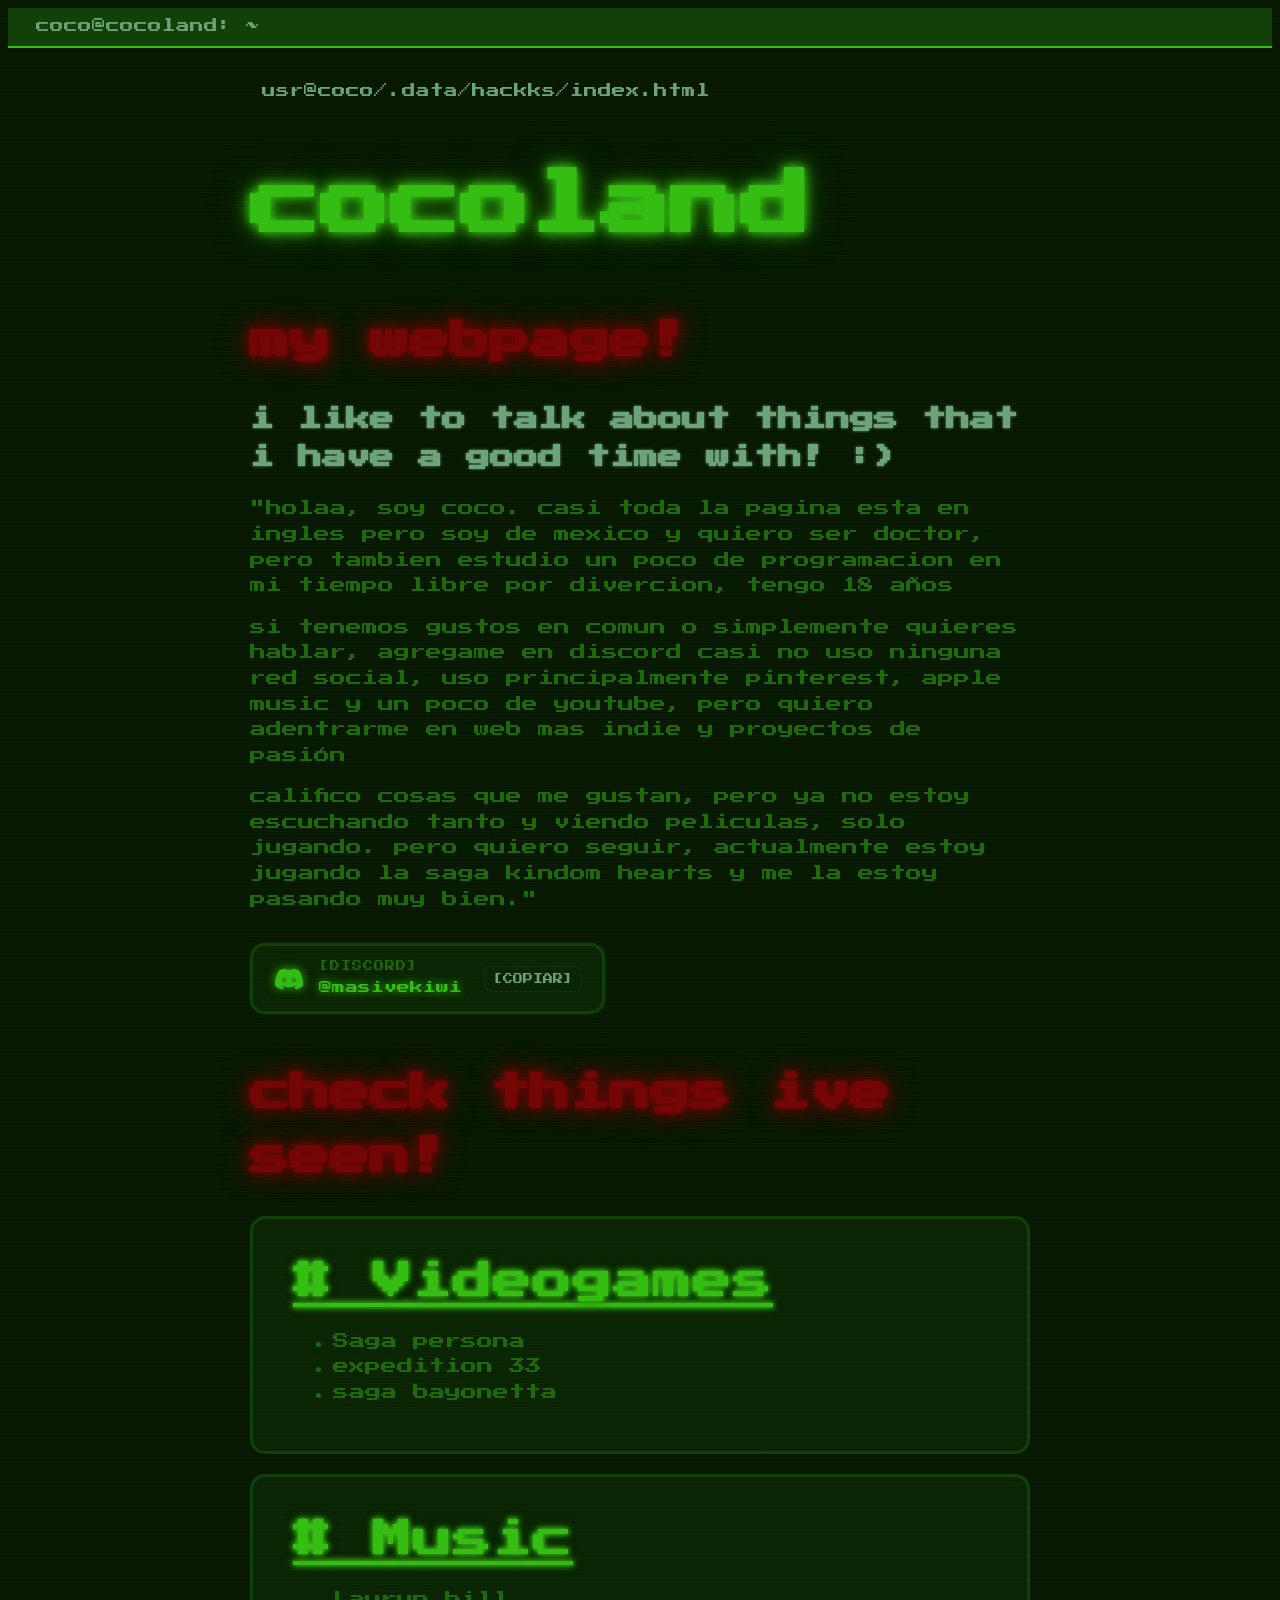
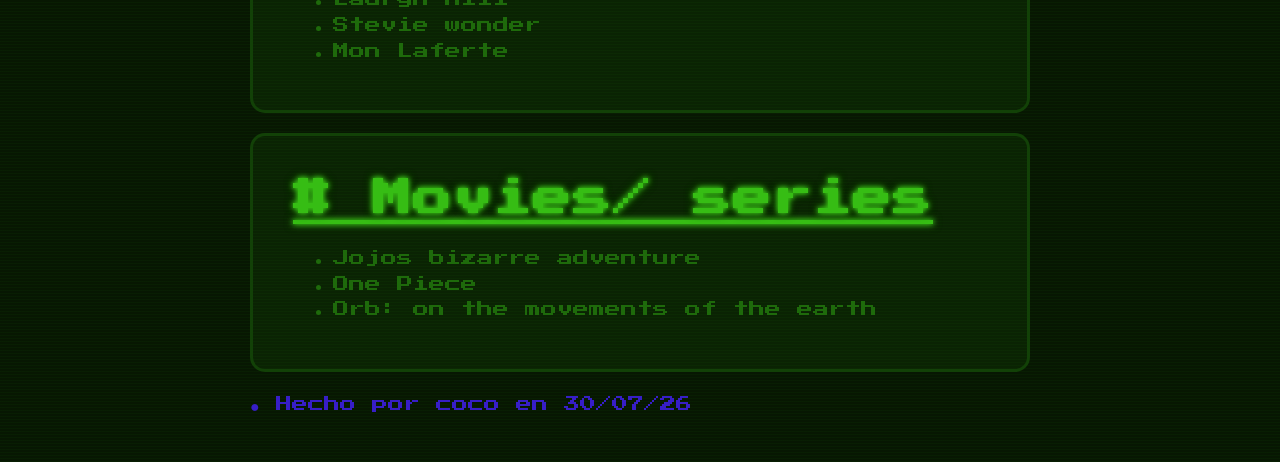
<file: index.html>
<!DOCTYPE html>
<html>
<head>
<link rel="preconnect" href="https://fonts.googleapis.com">
<link rel="preconnect" href="https://fonts.gstatic.com" crossorigin>
<link href="https://fonts.googleapis.com/css2?family=Pixelify+Sans:wght@400..700&family=Press+Start+2P&family=VT323&display=swap" rel="stylesheet">
    <title>Mi pagina</title>
    <link rel="stylesheet" href="style.css">
</head>
  <meta charset="UTF-8">
<body>
    <div class="terminal-bar">

    <span class="terminal-title">coco@cocoland: ~</span>
    </div>
    <main>
        <header>
            <p class = "terminal-title">usr@coco/.data/hackks/index.html</p>
            <h1 class="titulo-sitio"> cocoland </h1>
        </header>

        <h1> my webpage!</h1>
        <h2 class="blur_h2">i like to talk about things that i have a good time with! :)</h2>

        <p class="verde-suave"> "holaa, soy coco. casi toda la pagina esta en ingles pero soy de mexico y quiero ser doctor, pero tambien estudio un poco de programacion en mi tiempo libre por divercion, tengo 18 años</p>
        <p class="verde-suave"> si tenemos gustos en comun o simplemente quieres hablar, agregame en discord casi no uso ninguna red social, uso principalmente pinterest, apple music y un poco de youtube, pero quiero adentrarme en web mas indie y proyectos de pasión </p>

        <p class="verde-suave"> califico cosas que me gustan, pero ya no estoy escuchando tanto y viendo peliculas, solo jugando. pero quiero seguir, actualmente estoy jugando la saga kindom hearts y me la estoy pasando muy bien."</p>
        
        <div class="discord-card" id="discordCard" onclick="copiarDiscord()" role="button" tabindex="0" title="Click para copiar tag de Discord">
            <div class="discord-icon-wrapper">
                <svg class="discord-svg" viewBox="0 0 127.14 96.36">
                    <path fill="currentColor" d="M107.7,8.07A105.15,105.15,0,0,0,81.47,0a72.06,72.06,0,0,0-3.36,6.83A97.68,97.68,0,0,0,49,6.83,72.37,72.37,0,0,0,45.64,0,105.89,105.89,0,0,0,19.39,8.09C2.79,32.65-1.71,56.6.54,80.21h0A105.73,105.73,0,0,0,32.71,96.36,77.7,77.7,0,0,0,39.6,85.25a68.42,68.42,0,0,1-10.85-5.18c.91-.66,1.8-1.34,2.66-2a74.72,74.72,0,0,0,64.32,0c.87.68,1.75,1.36,2.66,2a68.68,68.68,0,0,1-10.87,5.19,77,77,0,0,0,6.89,11.1A105.25,105.25,0,0,0,126.6,80.22h0C129.24,52.84,121.64,29.11,107.7,8.07ZM42.45,65.69C36.18,65.69,31,60,31,53s5-12.74,11.43-12.74C48.86,40.26,54,46,53.89,53,53.89,60,48.84,65.69,42.45,65.69Zm42.24,0C78.41,65.69,73.25,60,73.25,53s5-12.74,11.44-12.74C91.14,40.26,96.28,46,96.18,53,96.18,60,91.14,65.69,84.69,65.69Z"/>
                </svg>
            </div>
            <div class="discord-text-container">
                <span class="discord-label">[DISCORD]</span>
                <span class="discord-user" id="discordUser">@masivekiwi</span>
            </div>
            <span class="discord-status" id="discordStatus">[COPIAR]</span>
        </div>

        <h1> check things ive seen! </h1>

        <div class = "card"> 
            <a href="videojuegos.html" class="titulo-seccion"> # Videogames</a>
            <!-- <h2 class="titulo-seccion">         # Videojuegos </h2> -->
            <ul> 
                <li> Saga persona </li>
                <li> expedition 33 </li>
                <li> saga bayonetta</li>
            </ul>
        </div>

        <div class = "card"> 
            <a href="musica.html" class="titulo-seccion"> # Music </a>
            <ul> 
                <li> Lauryn hill </li>
                <li> Stevie wonder  </li>
                <li> Mon Laferte </li>
            </ul>
        </div>

        
        <div class = "card"> 
            <a href="pelis.html" class="titulo-seccion"> # Movies/ series </a>

            <ul> 
                <li> Jojos bizarre adventure </li>
                <li> One Piece </li>
                <li> Orb: on the movements of the earth </li>
            </ul>
        </div>

        <footer>
            <p class = "blur_morado"> ● Hecho por coco en 30/07/26 </p>
        </footer>
    </main>
    <script src="empezando.js"> </script>
</body>
</html>
</file>
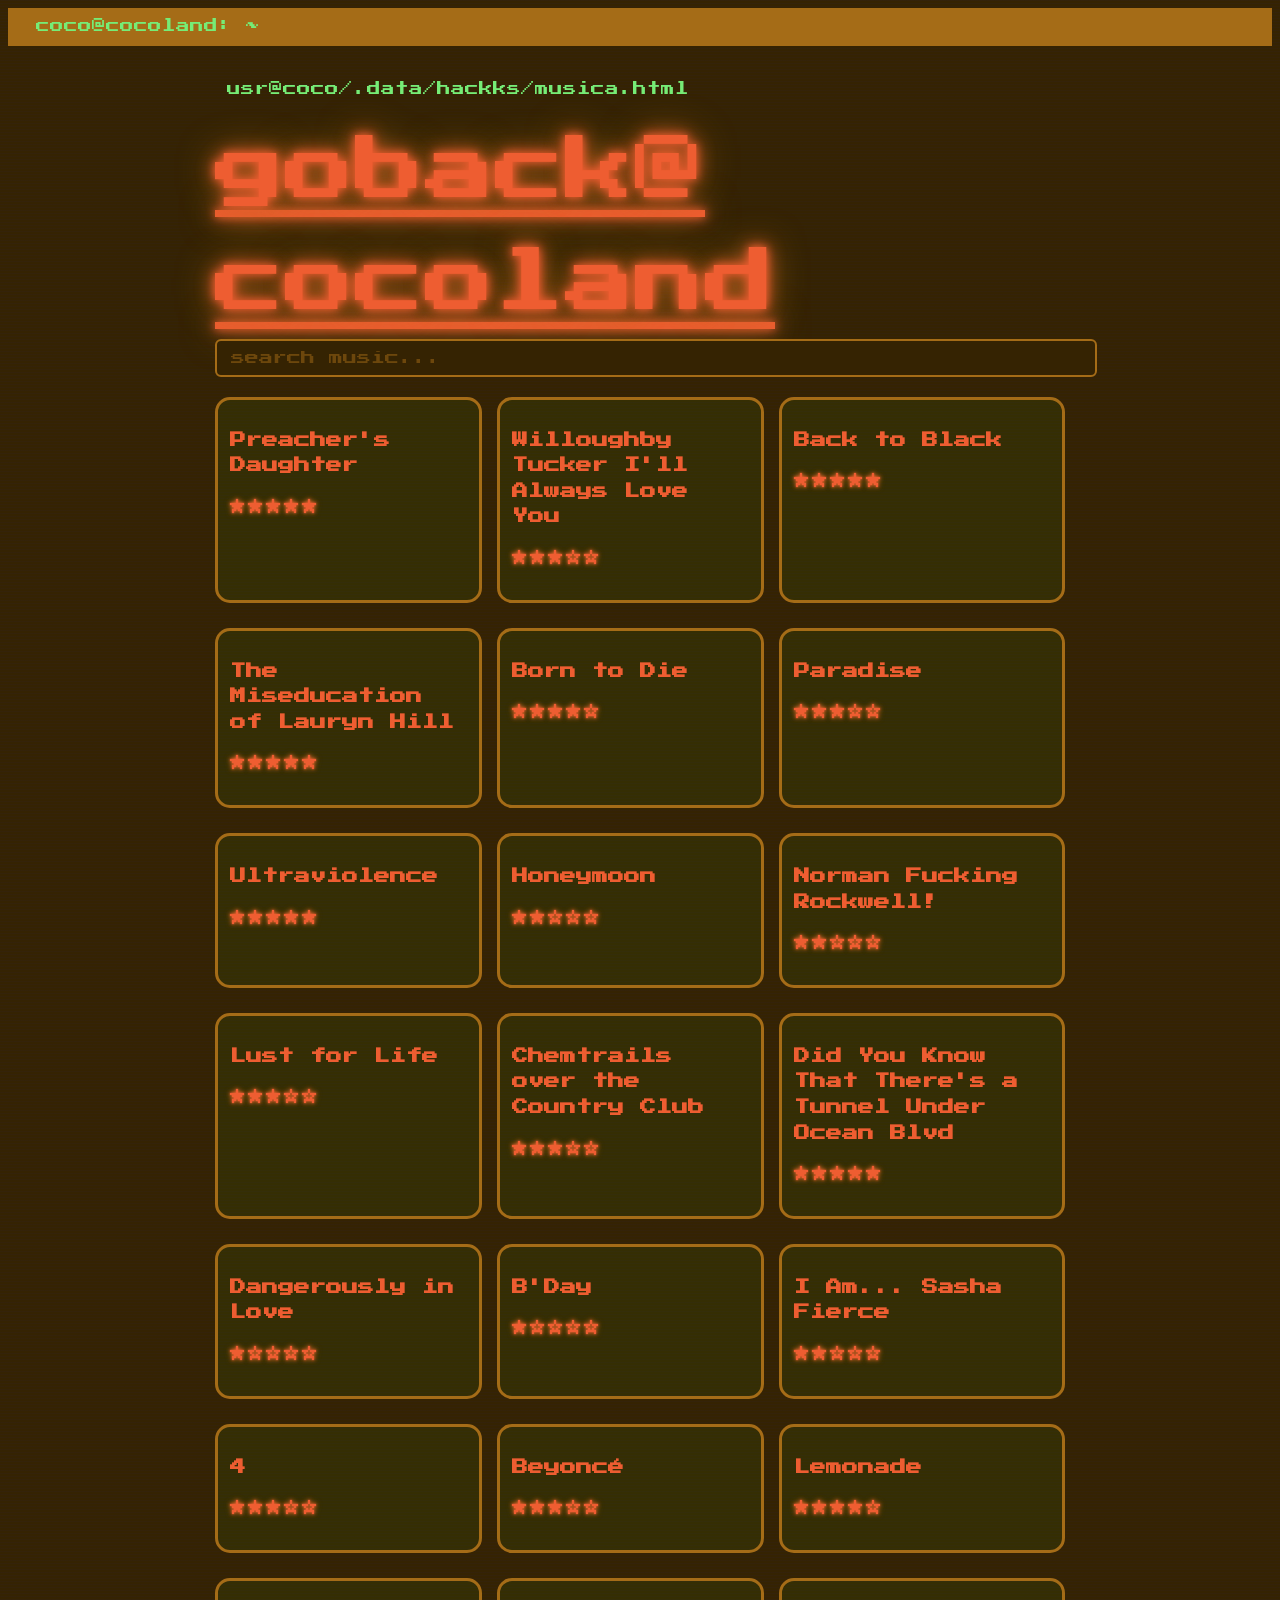
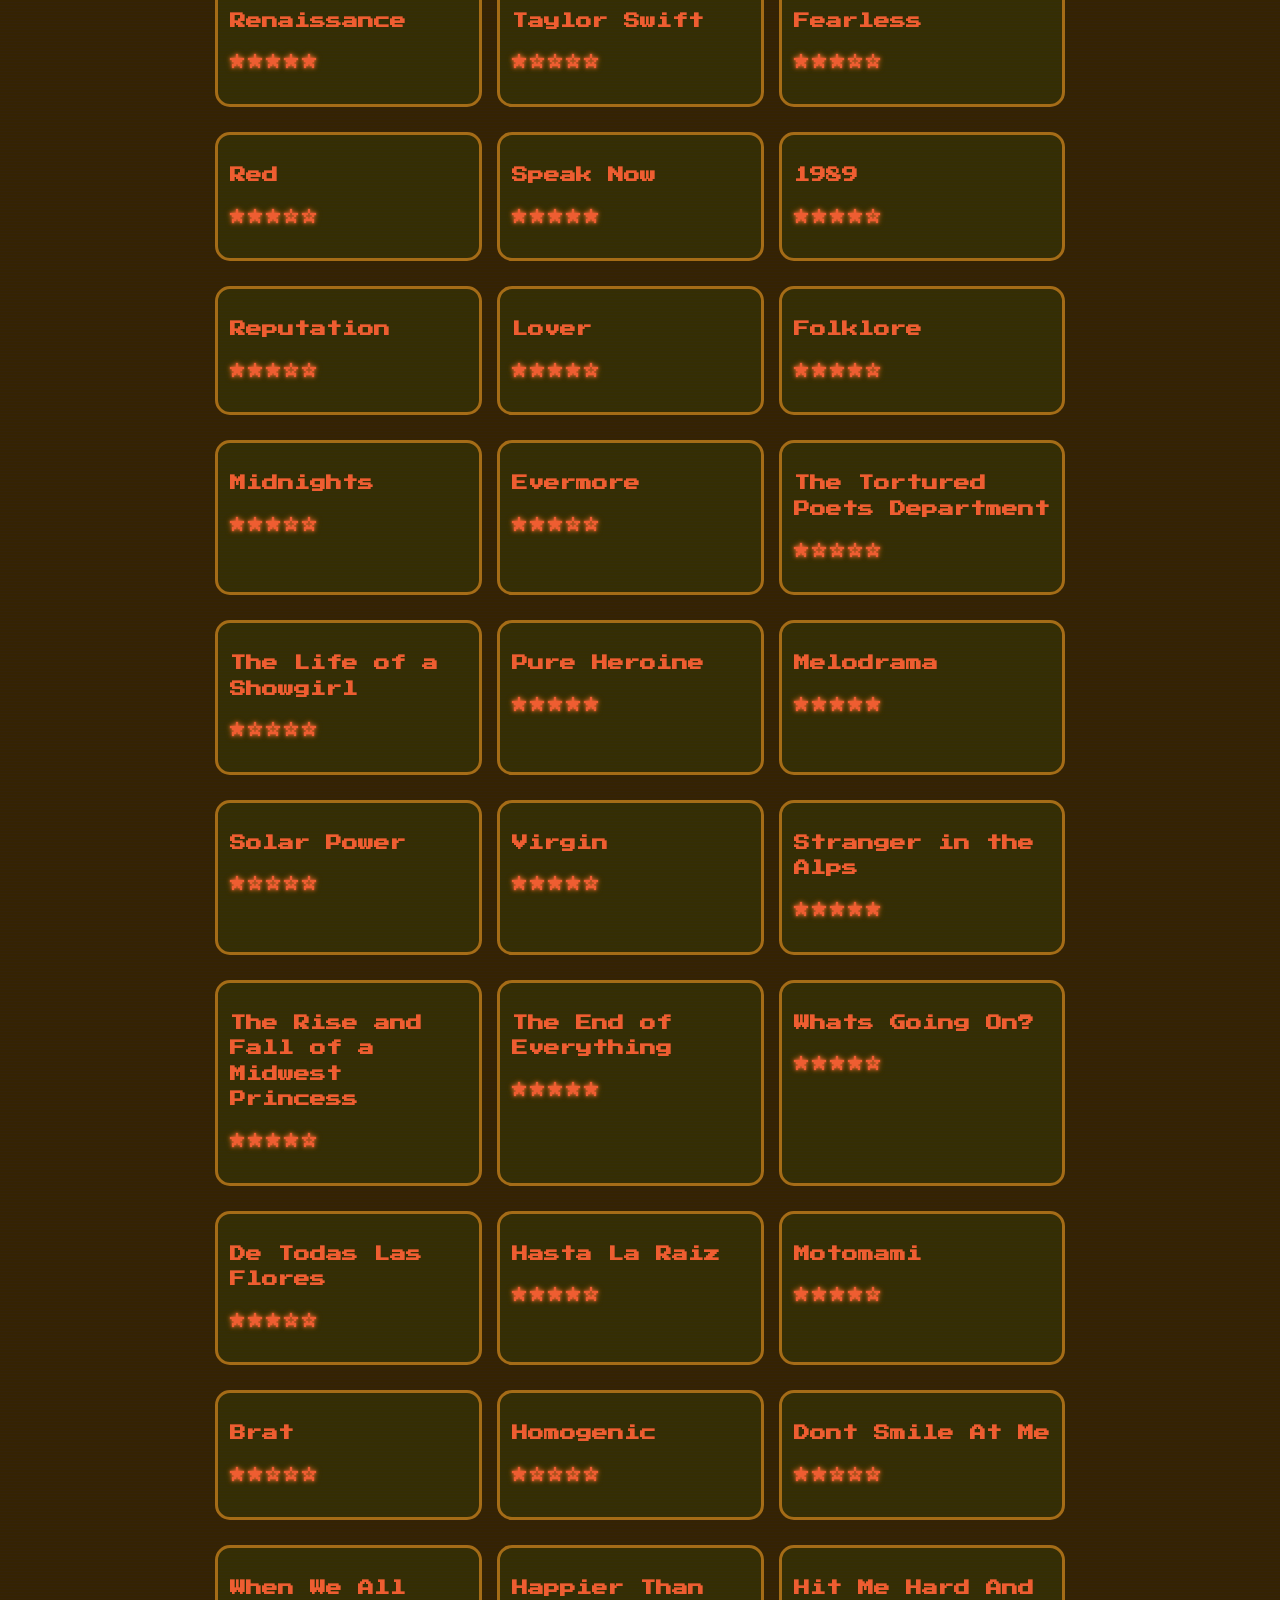
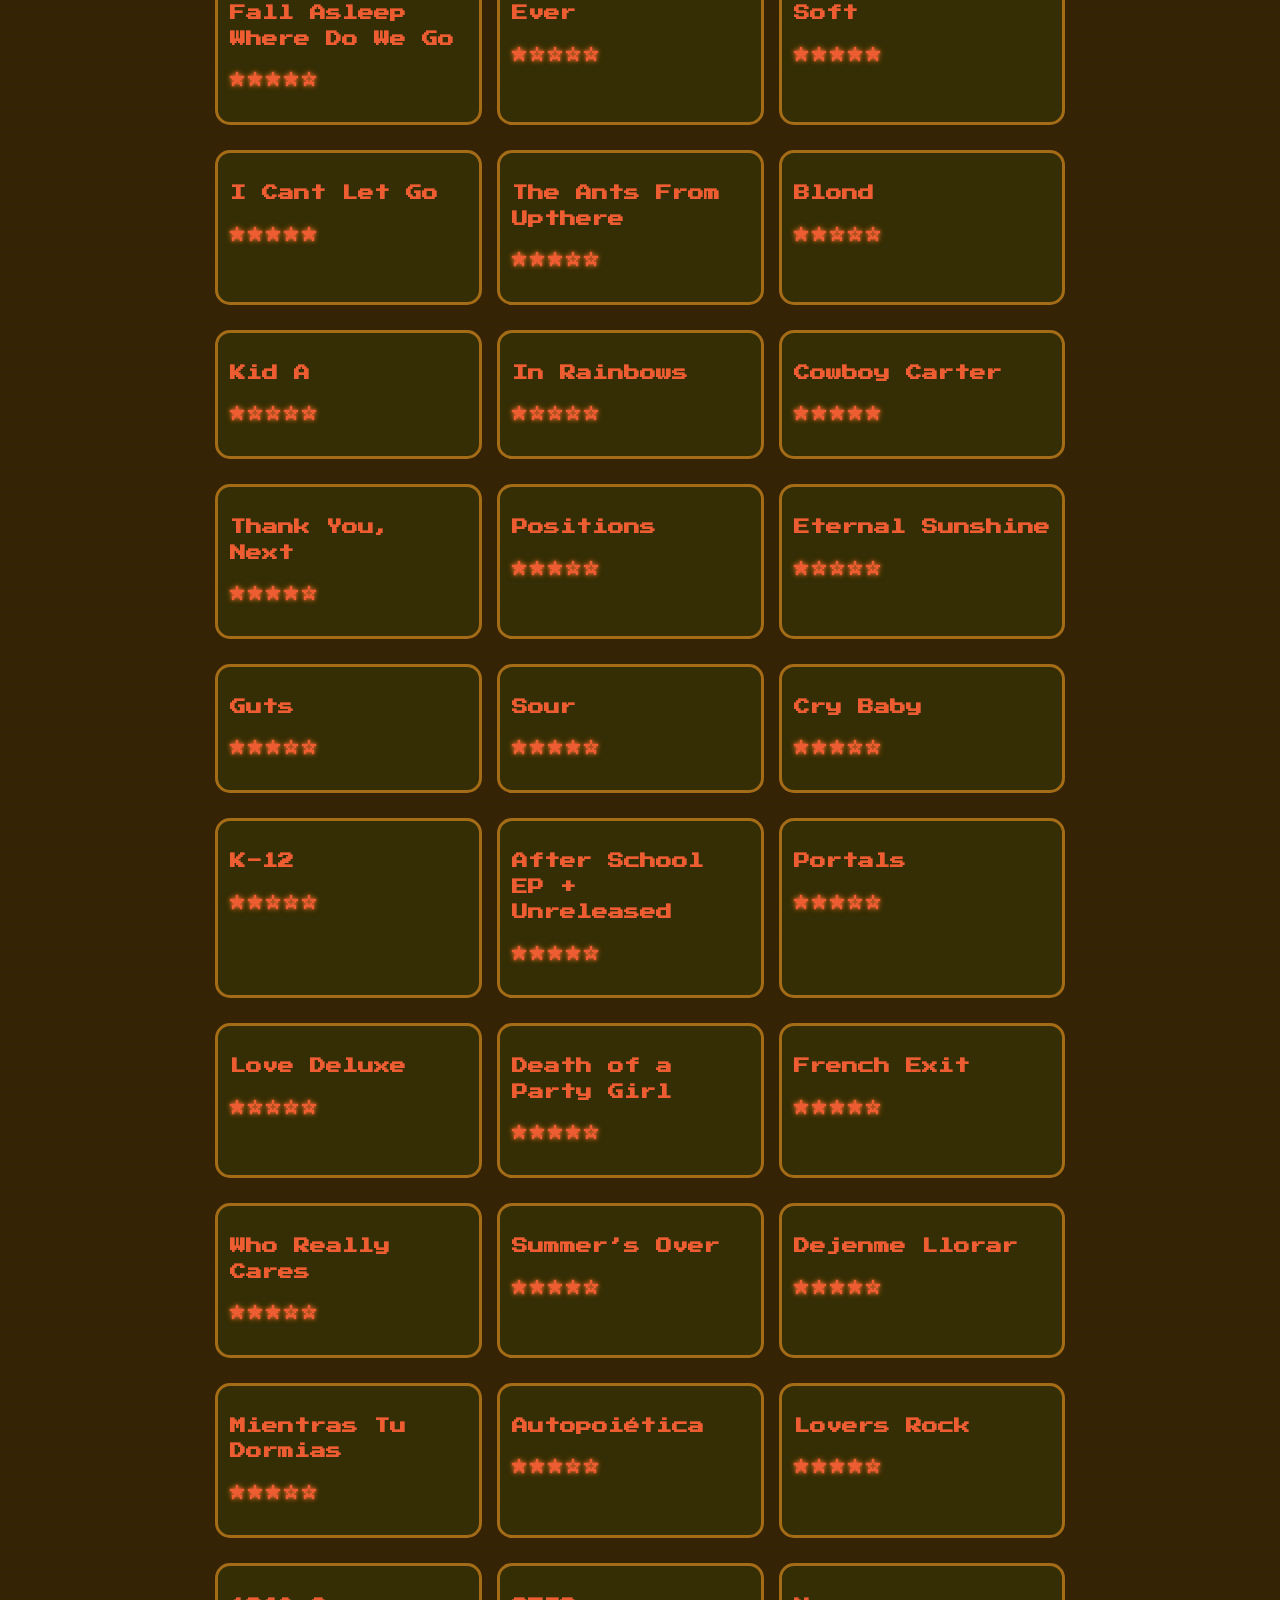
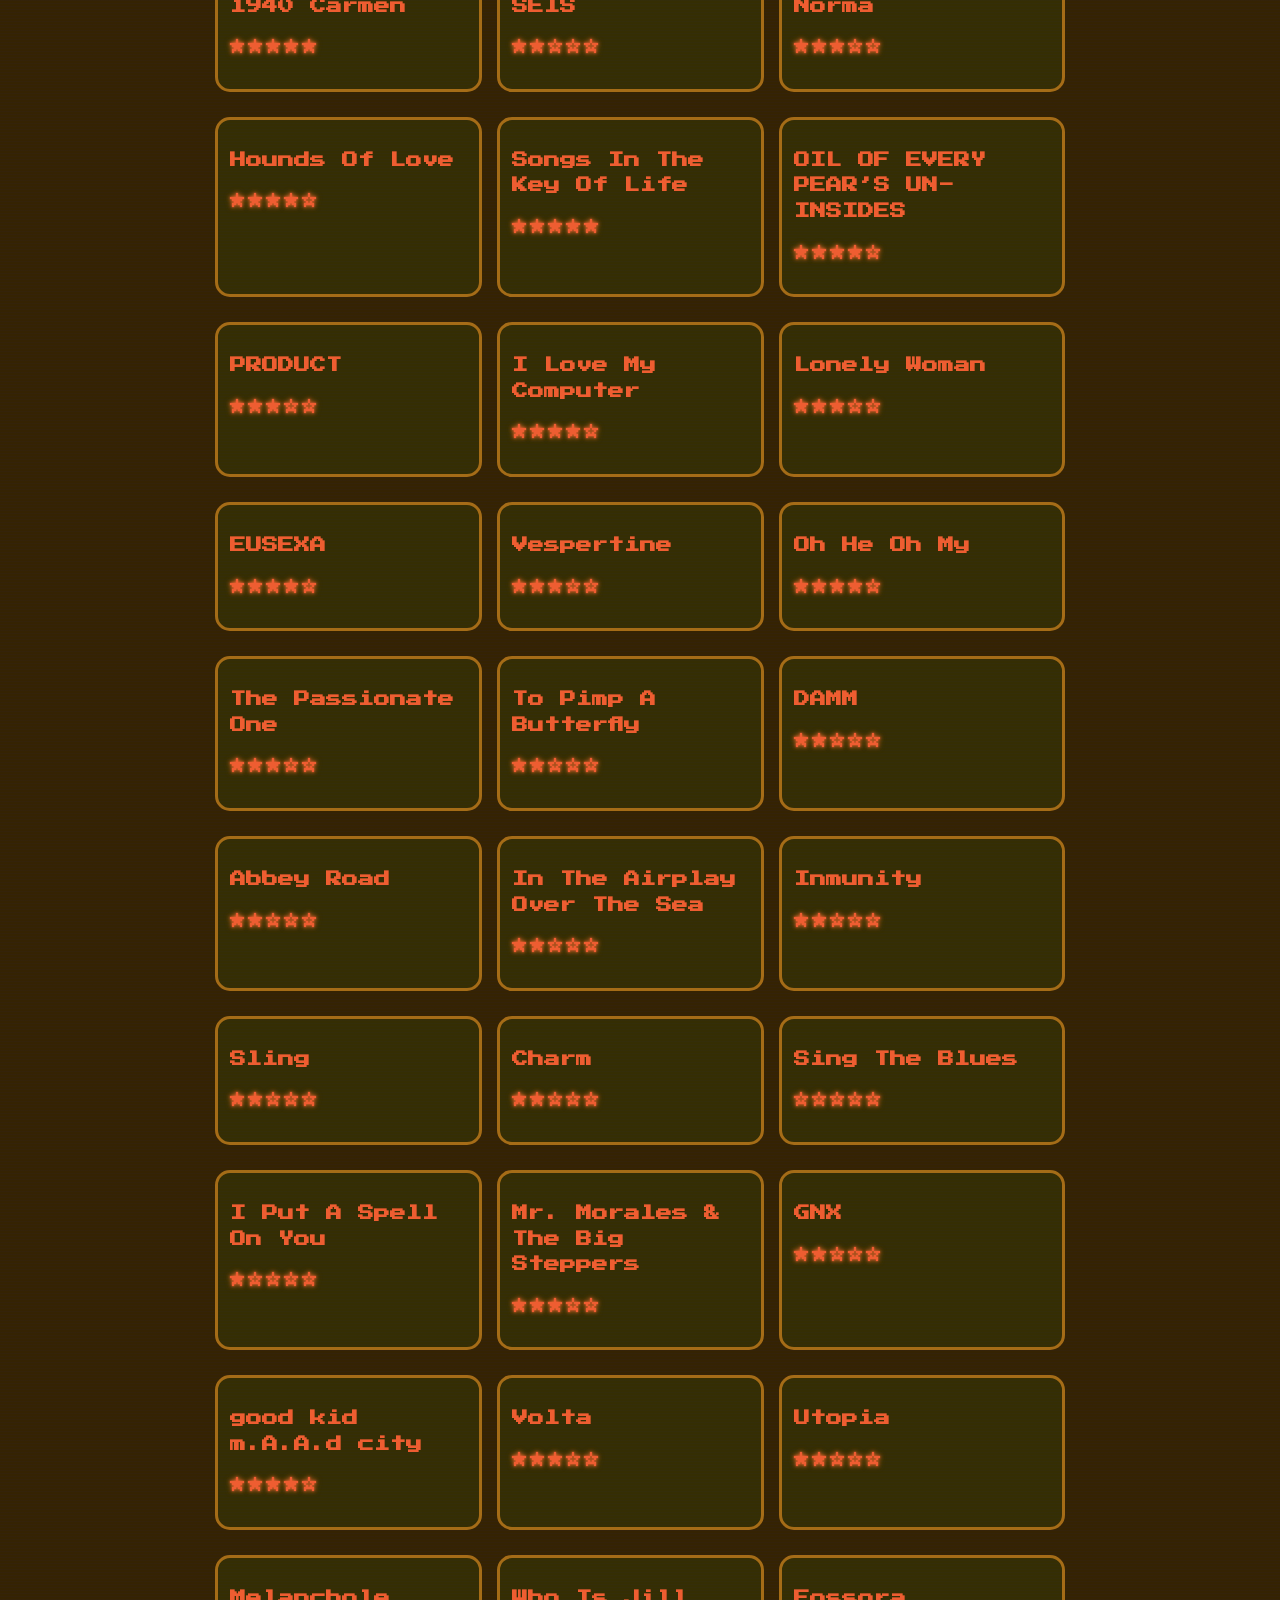
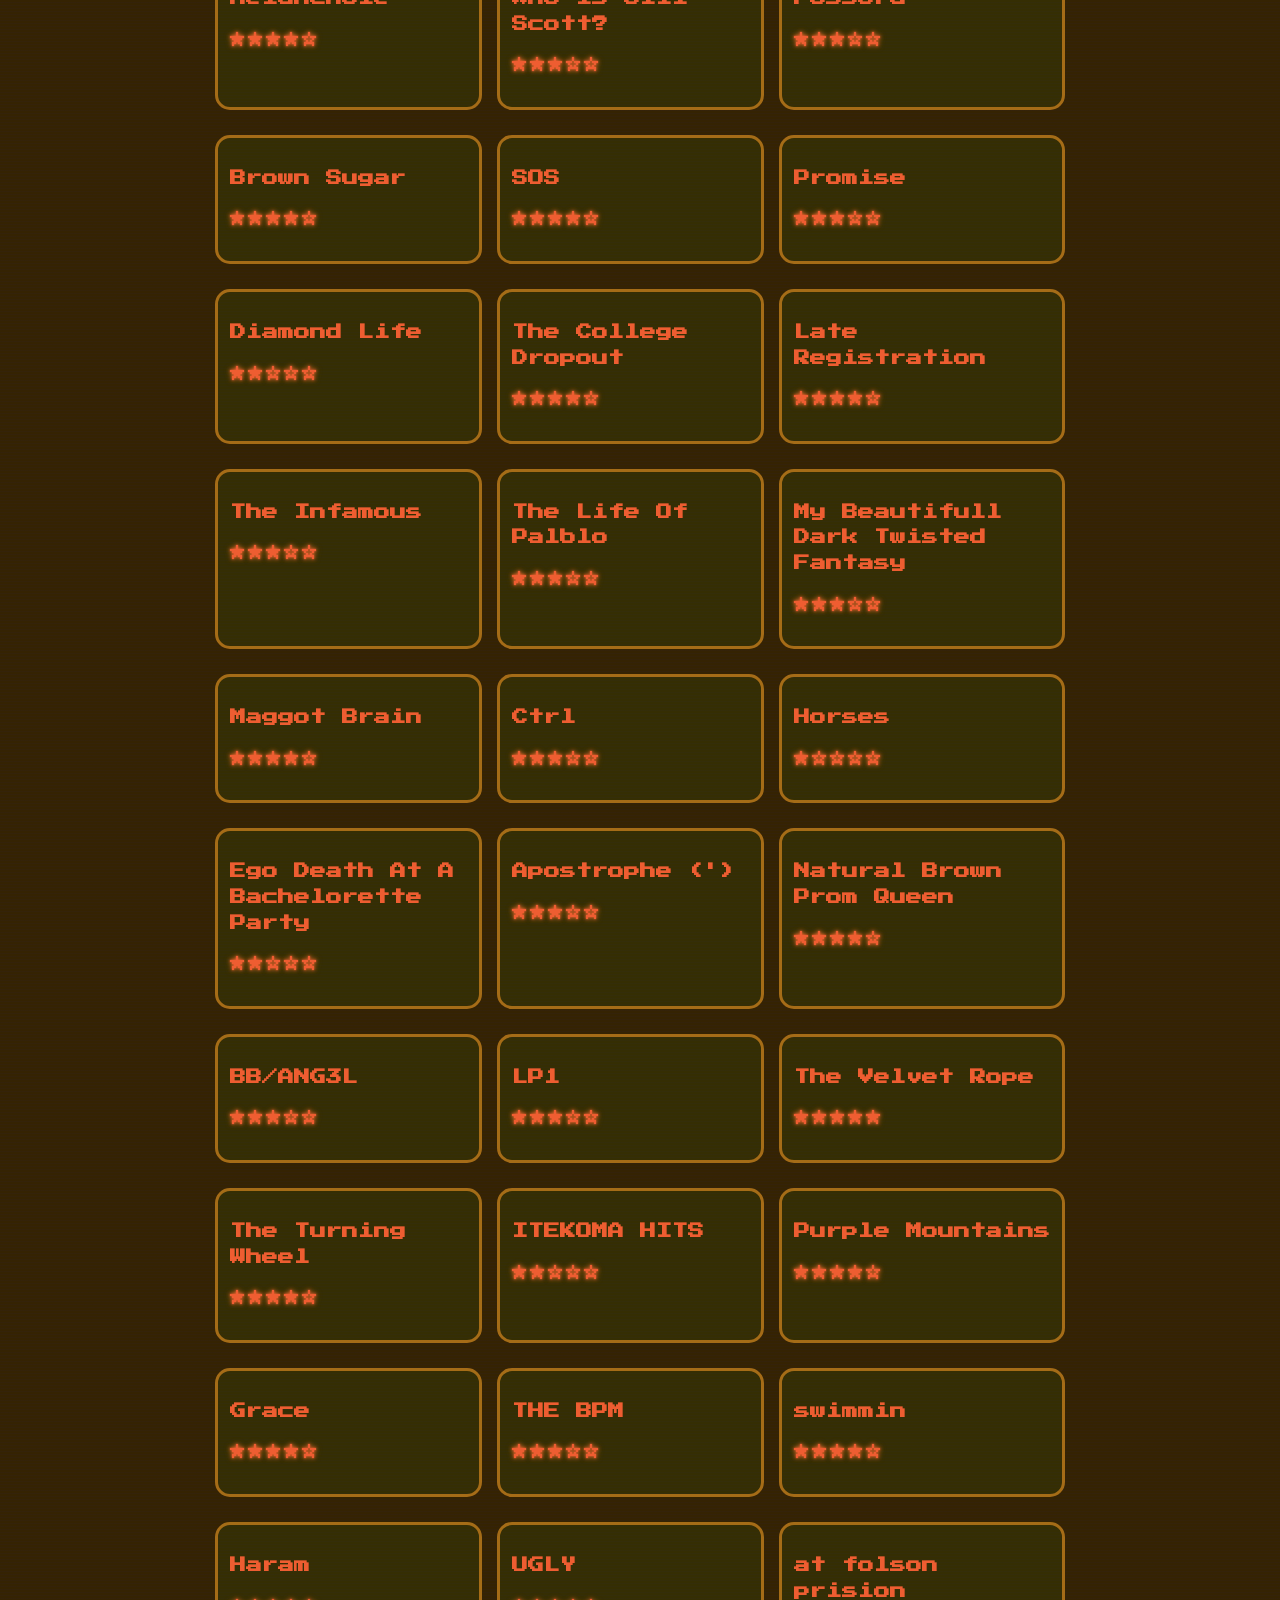
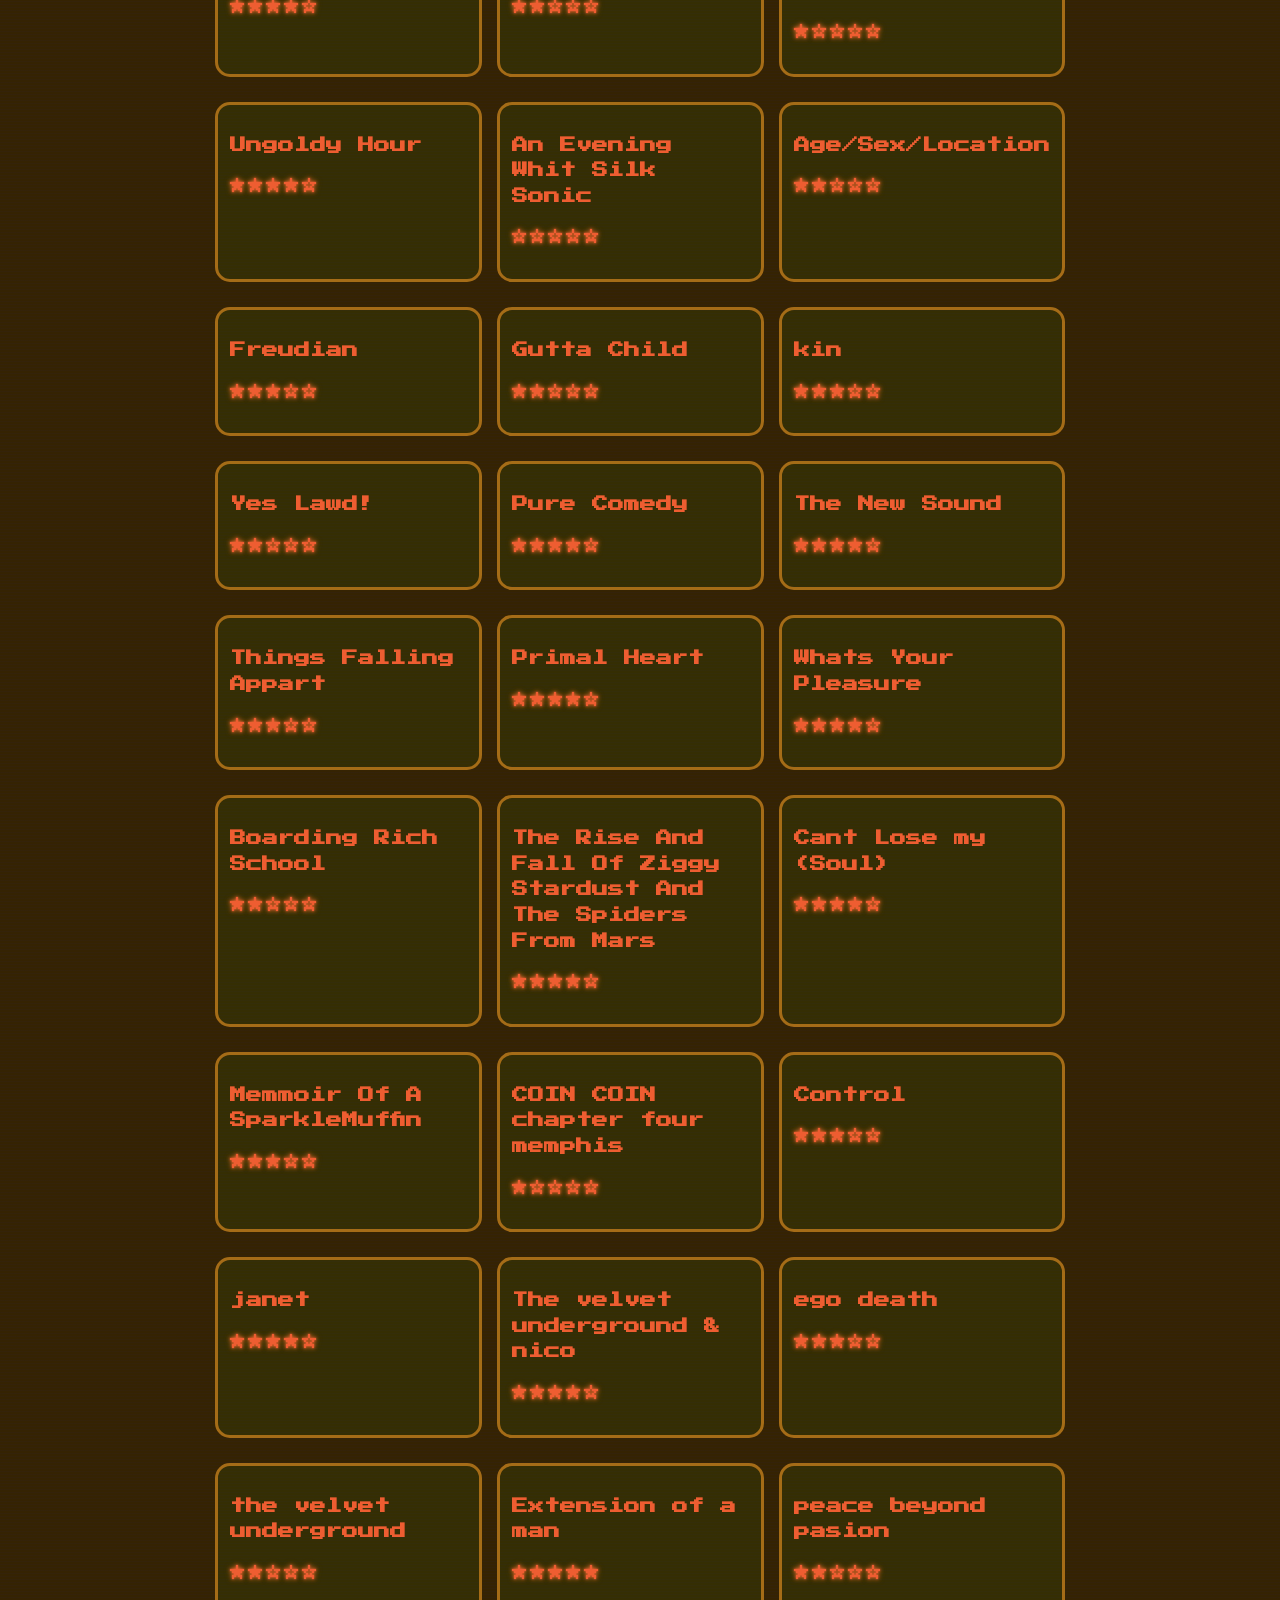
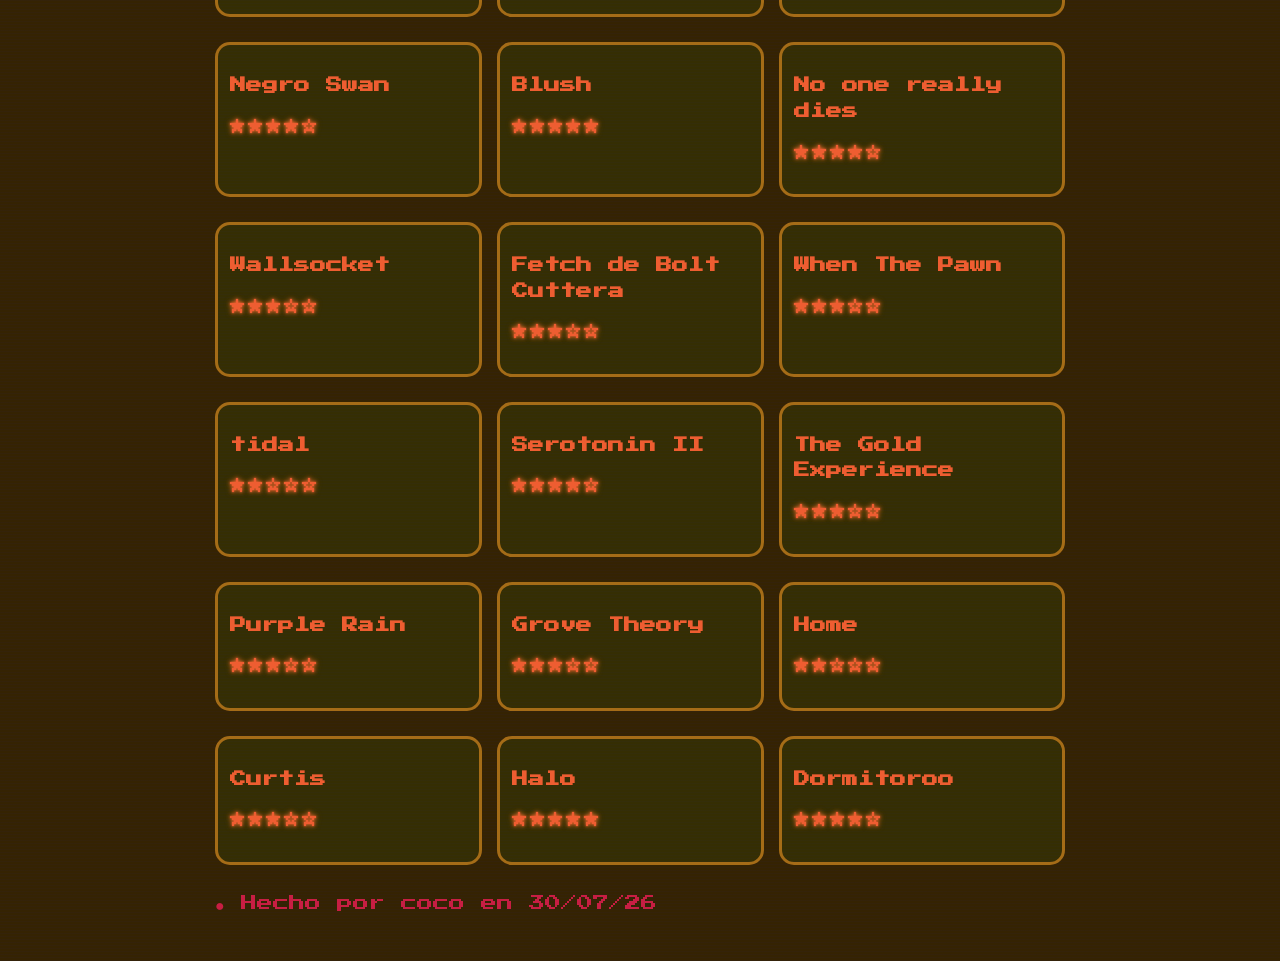
<file: musica.html>
<!DOCTYPE html>
<html>
<head>
<link rel="preconnect" href="https://fonts.googleapis.com">
<link rel="preconnect" href="https://fonts.gstatic.com" crossorigin>
<link href="https://fonts.googleapis.com/css2?family=Pixelify+Sans:wght@400..700&family=Press+Start+2P&family=VT323&display=swap" rel="stylesheet">
    <title>Videojuegos</title>
    <link rel="stylesheet" href="musica.css">
</head>
  <meta charset="UTF-8">
<body>
    <div class="terminal-bar">
    <!-- <span class="dot red"></span>
    <span class="dot yellow"></span>
    <span class="dot green"></span> -->
    <span class="terminal-title">coco@cocoland: ~</span>
    </div>
    <main>
        <header>
            <p class = "terminal-title">usr@coco/.data/hackks/musica.html</p>
            <a href="index.html" class="titulo-sitio"> goback@
                cocoland 
            </a>
        </header>


        <input class = "estrella" type="text" id="buscador" placeholder="search music...">
       <div id="contenedor-musica"></div>
        
        <footer>
            <p class = "blur_morado"> ● Hecho por coco en 30/07/26 </p>
        </footer>
    </main>

    
    <script src="musica.js"></script>
</body>
</html>
</file>
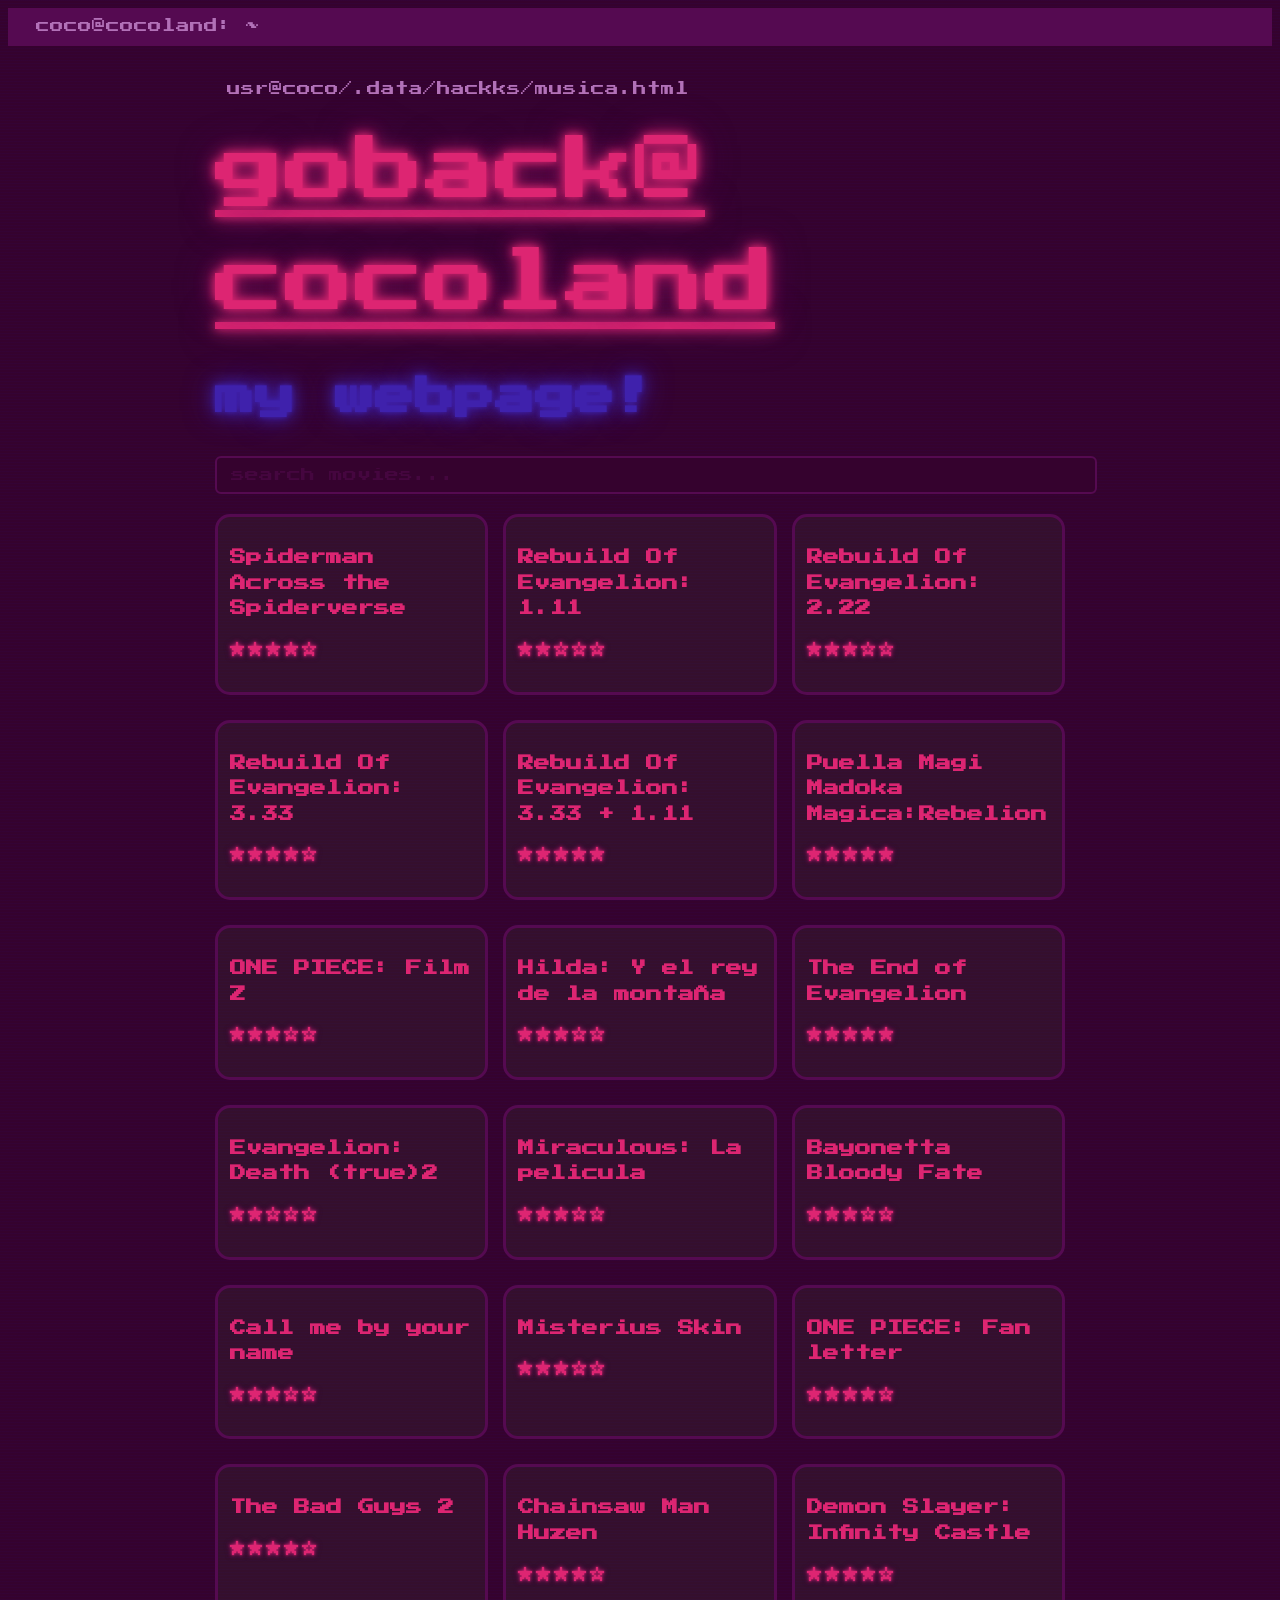
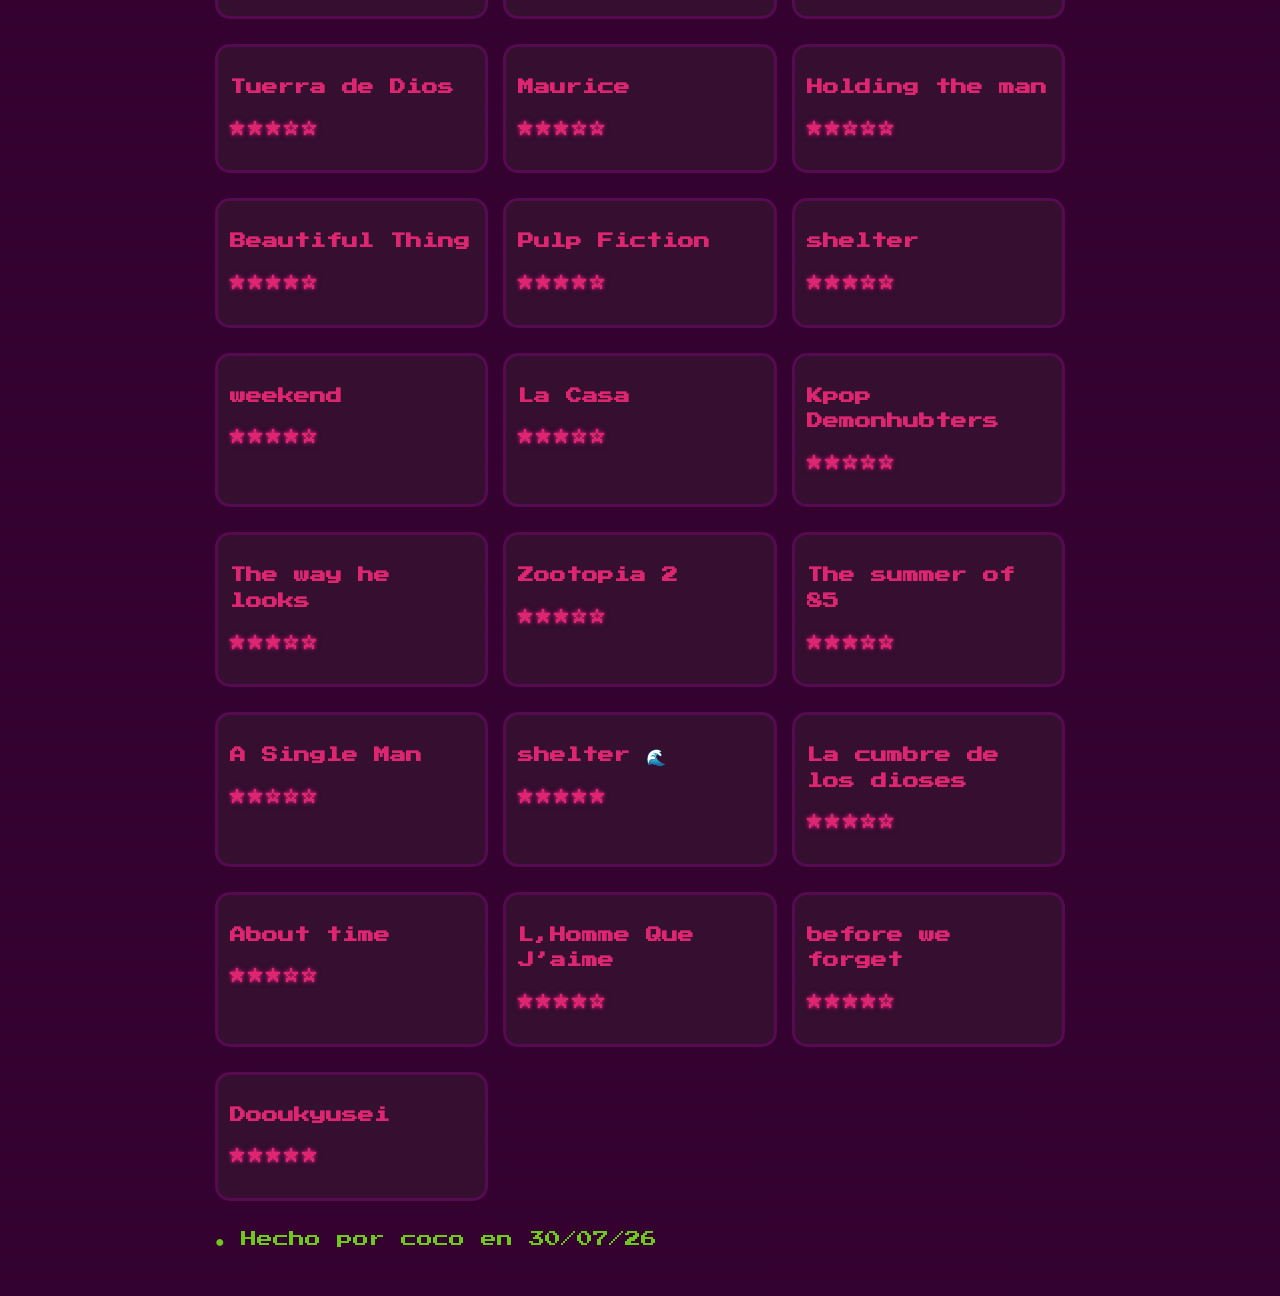
<file: pelis.html>
<!DOCTYPE html>
<html>
<head>
<link rel="preconnect" href="https://fonts.googleapis.com">
<link rel="preconnect" href="https://fonts.gstatic.com" crossorigin>
<link href="https://fonts.googleapis.com/css2?family=Pixelify+Sans:wght@400..700&family=Press+Start+2P&family=VT323&display=swap" rel="stylesheet">
    <title>Videojuegos</title>
    <link rel="stylesheet" href="pelis.css">
</head>
  <meta charset="UTF-8">
<body>
    <div class="terminal-bar">
    <!-- <span class="dot red"></span>
    <span class="dot yellow"></span>
    <span class="dot green"></span> -->
    <span class="terminal-title">coco@cocoland: ~</span>
    </div>
    <main>
        <header>
            <p class = "terminal-title">usr@coco/.data/hackks/musica.html</p>
            <a href="index.html" class="titulo-sitio"> goback@
                cocoland 
            </a>
        </header>

        <h1> my webpage!</h1>

        <input class = "estrella" type="text" id="buscador" placeholder="search movies...">

        <div id="contenedor-peliculas"></div>
        
        <footer>
            <p class = "blur_morado"> ● Hecho por coco en 30/07/26 </p>
        </footer>
    </main>

    
    <script src="pelis.js"></script>
</body>
</html>
</file>
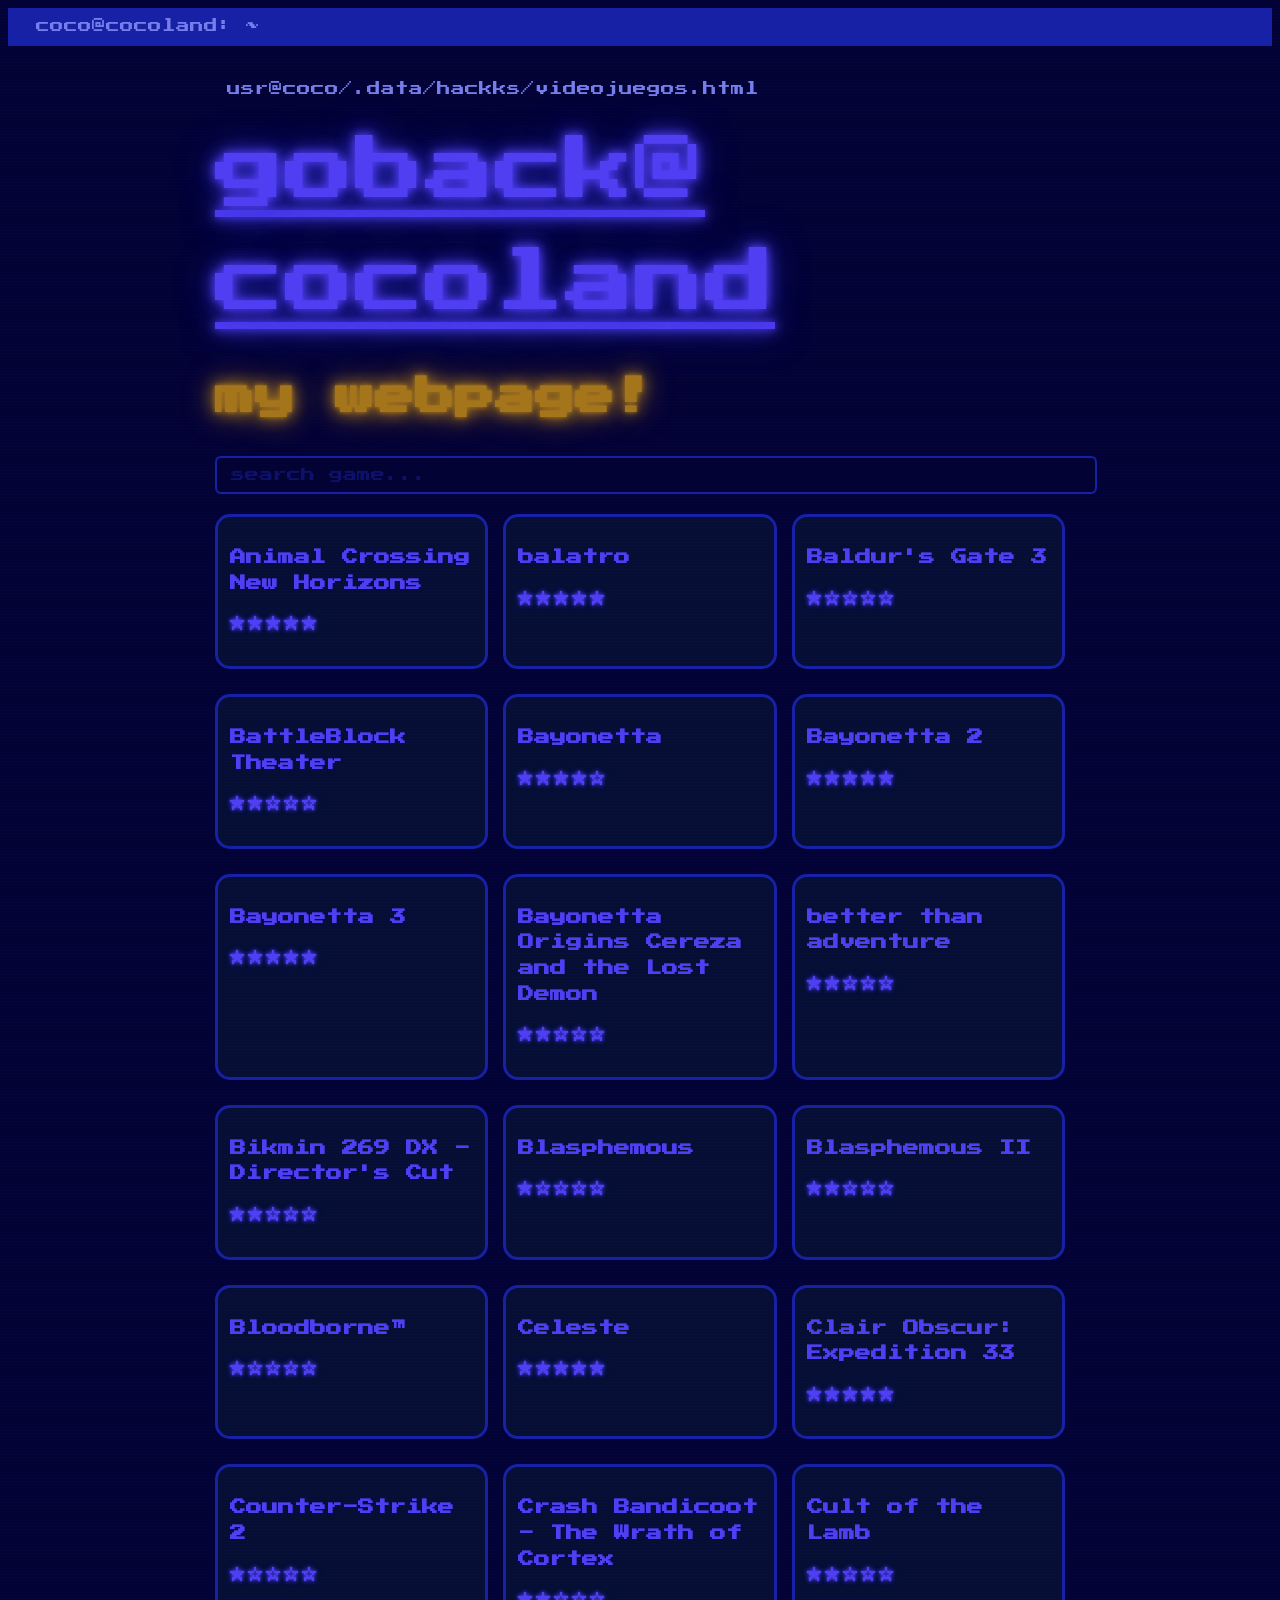
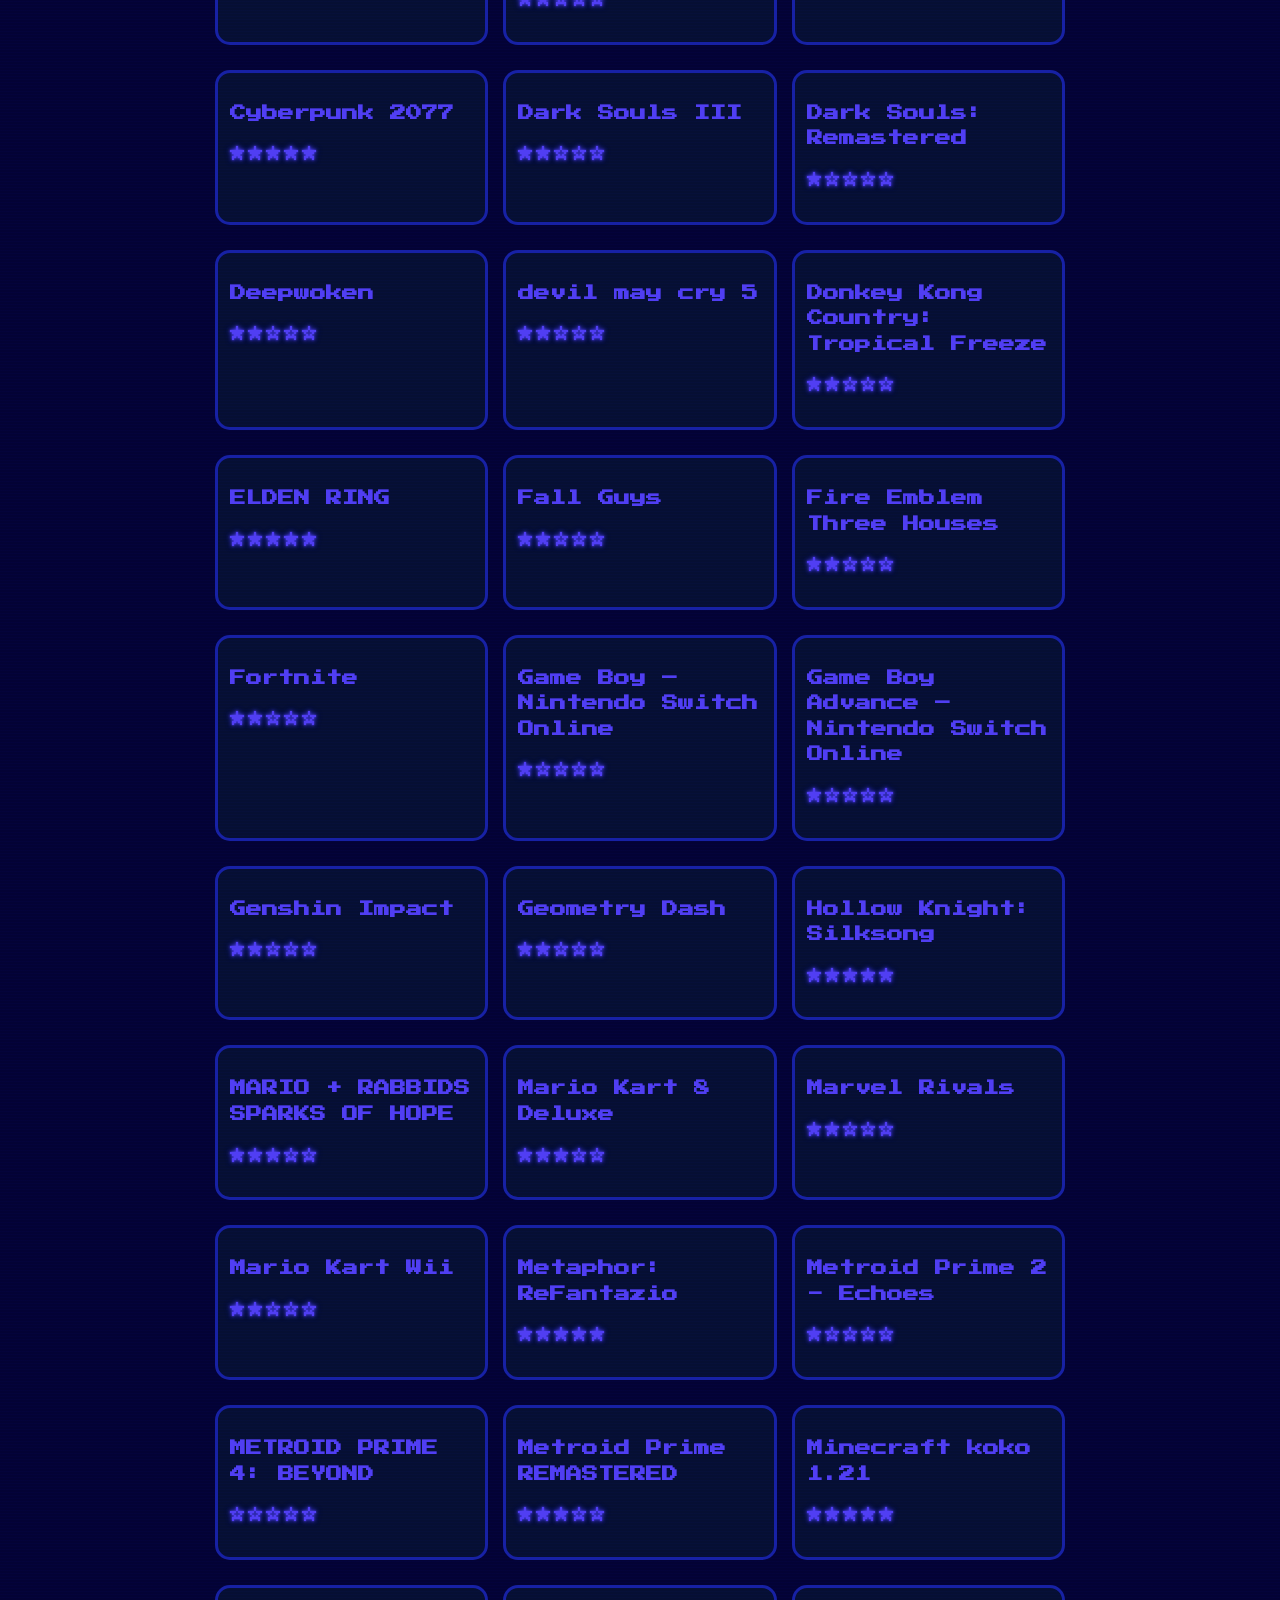
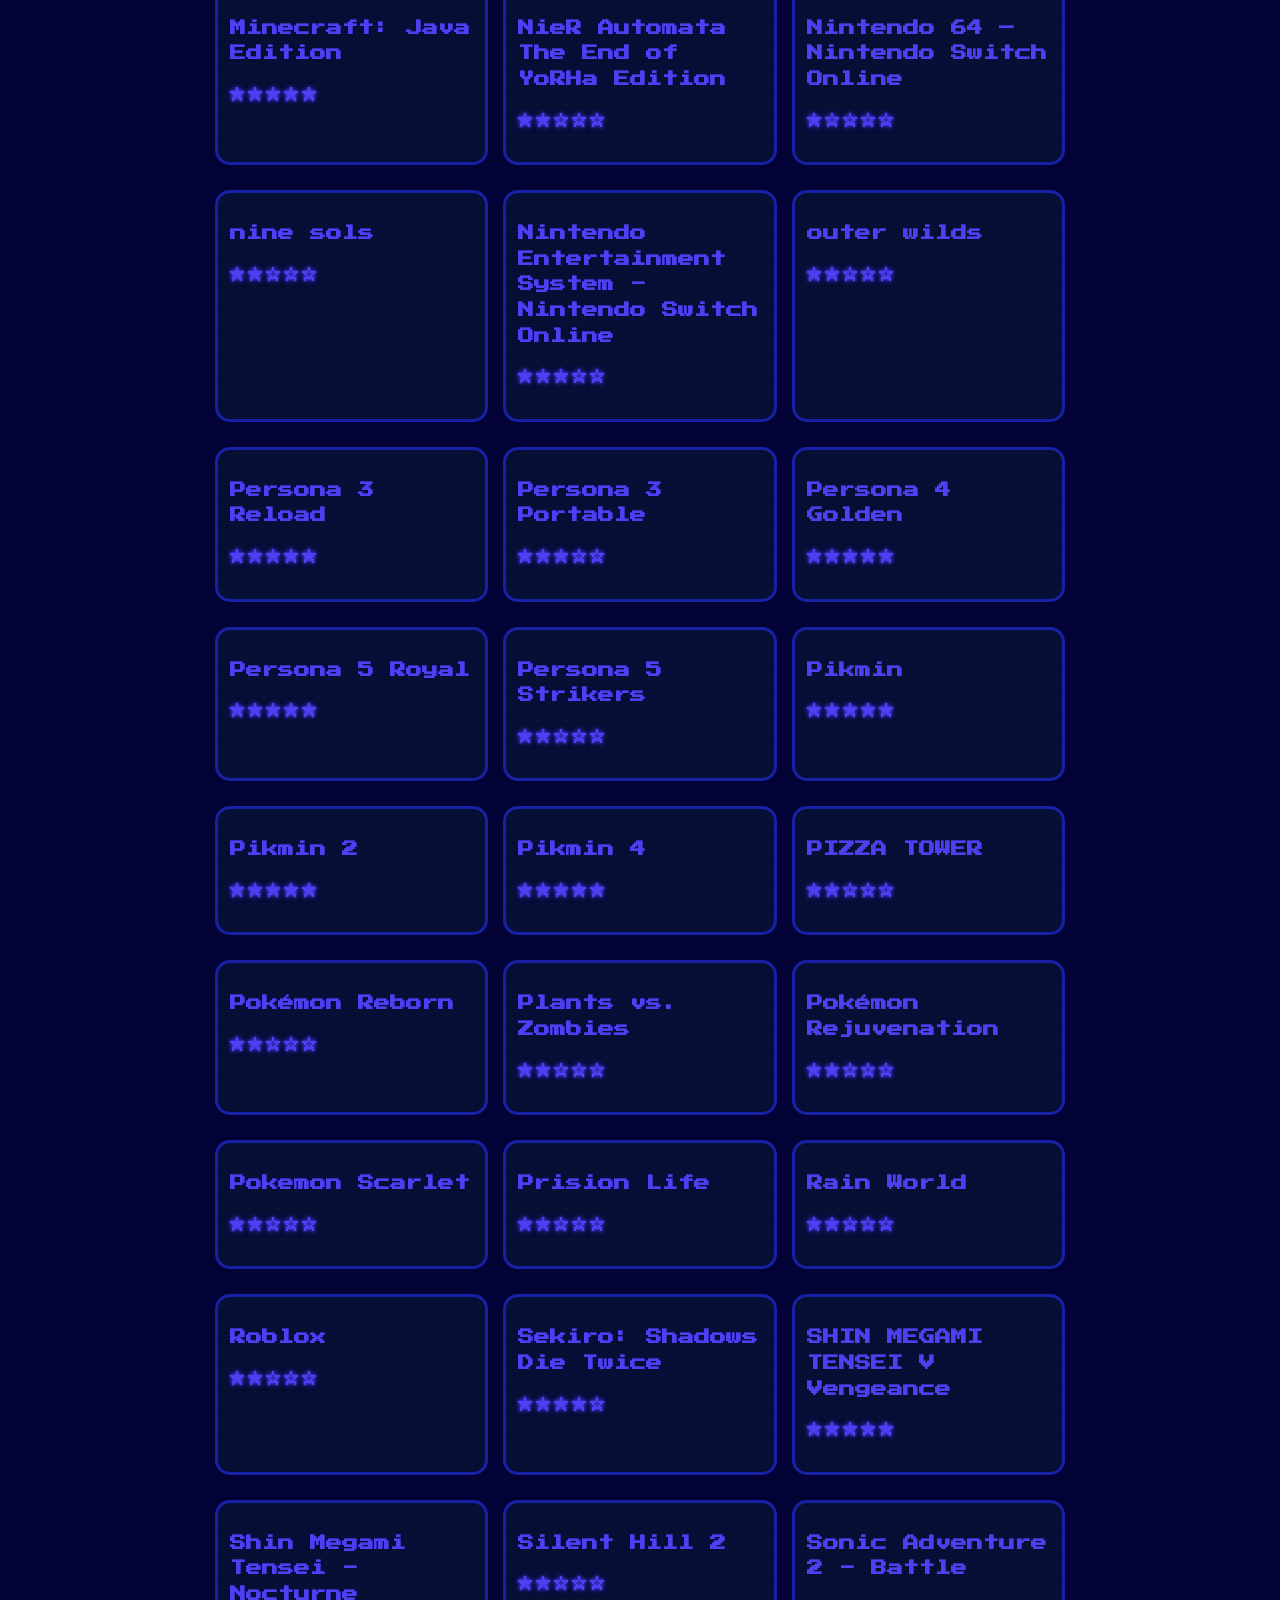
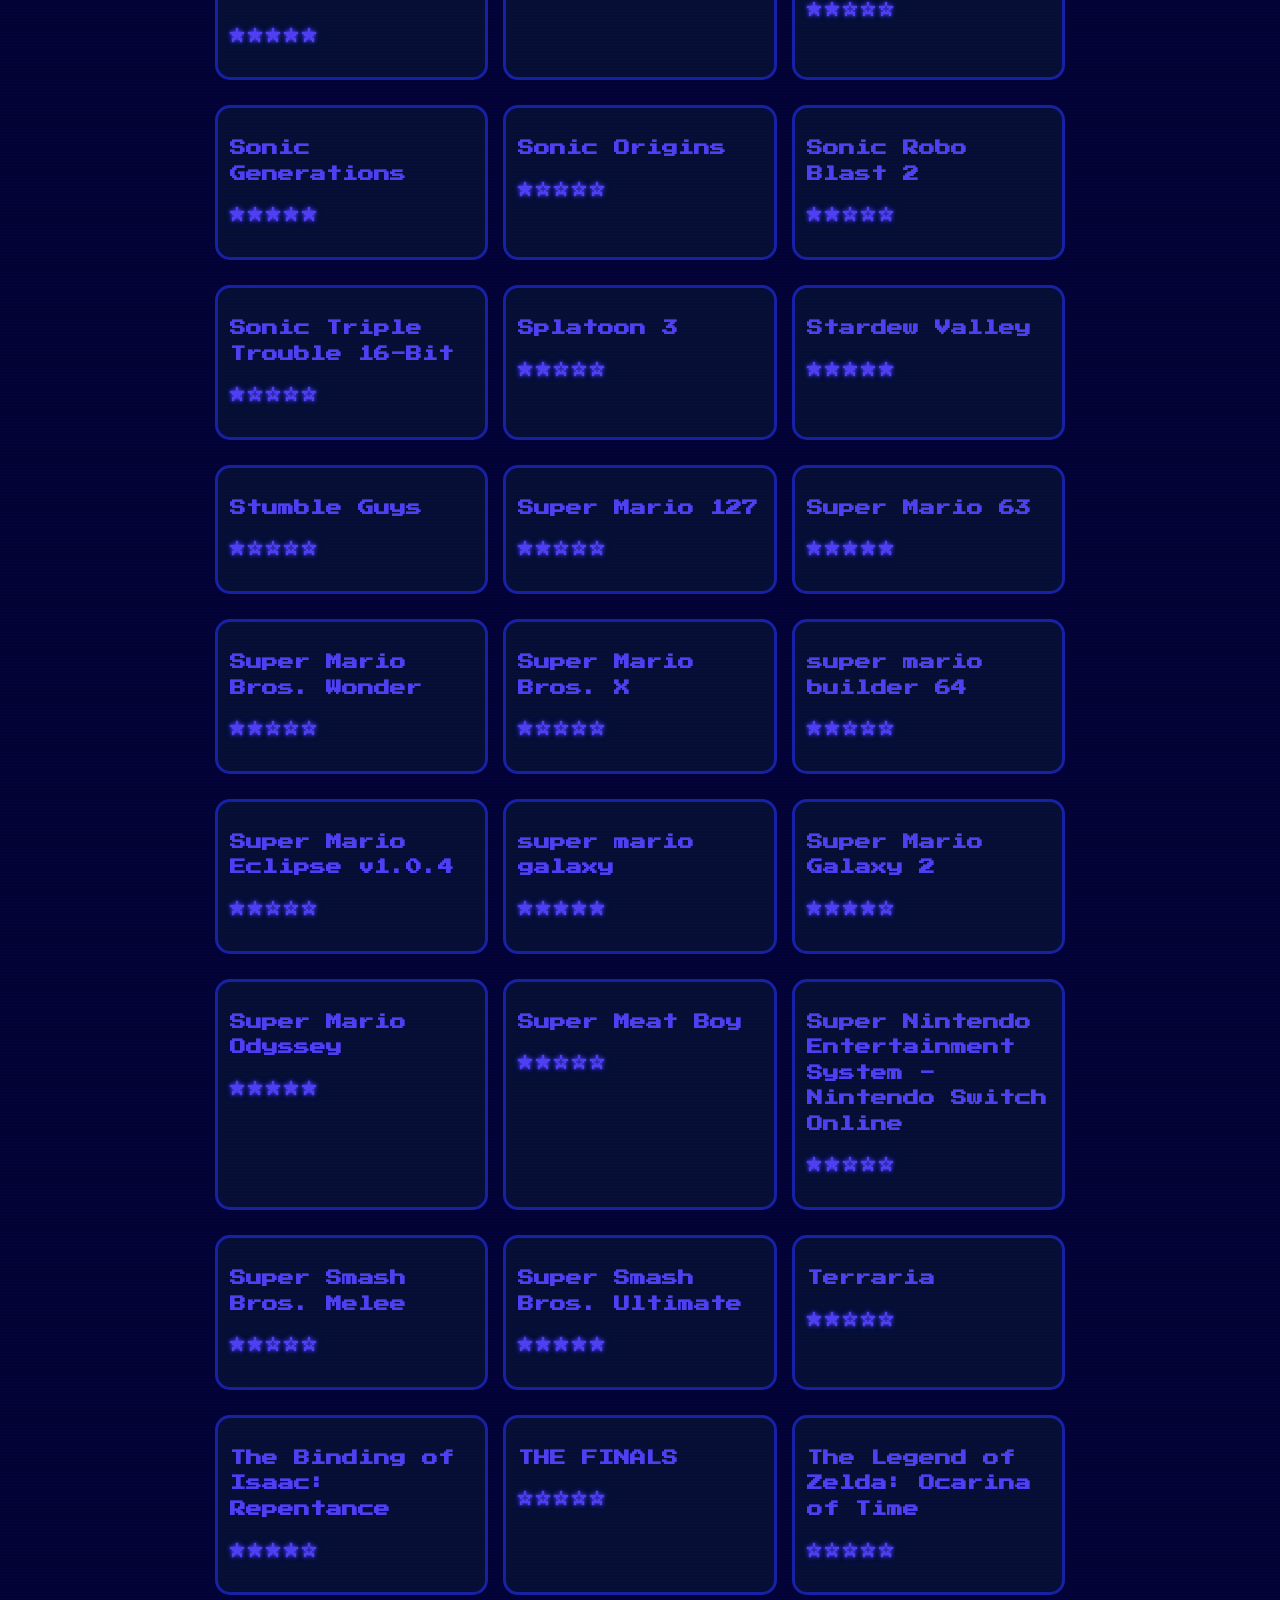
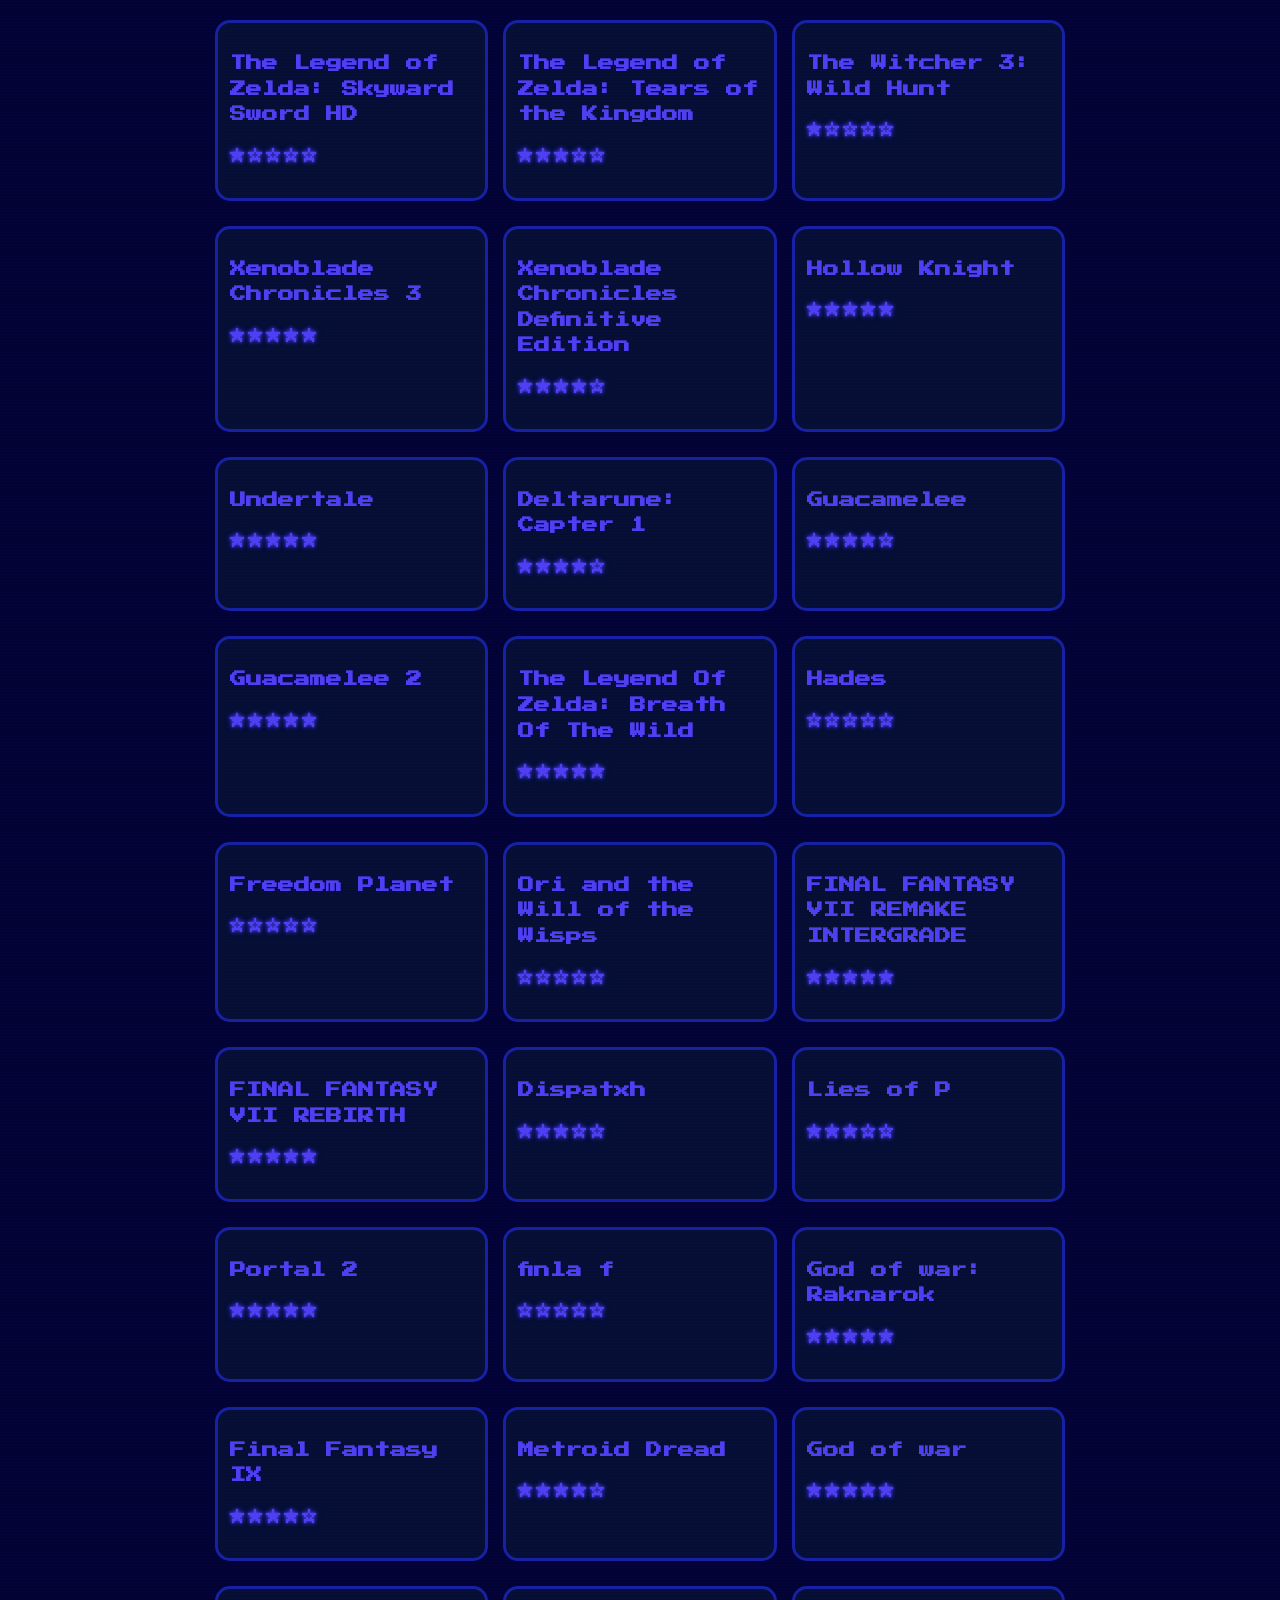
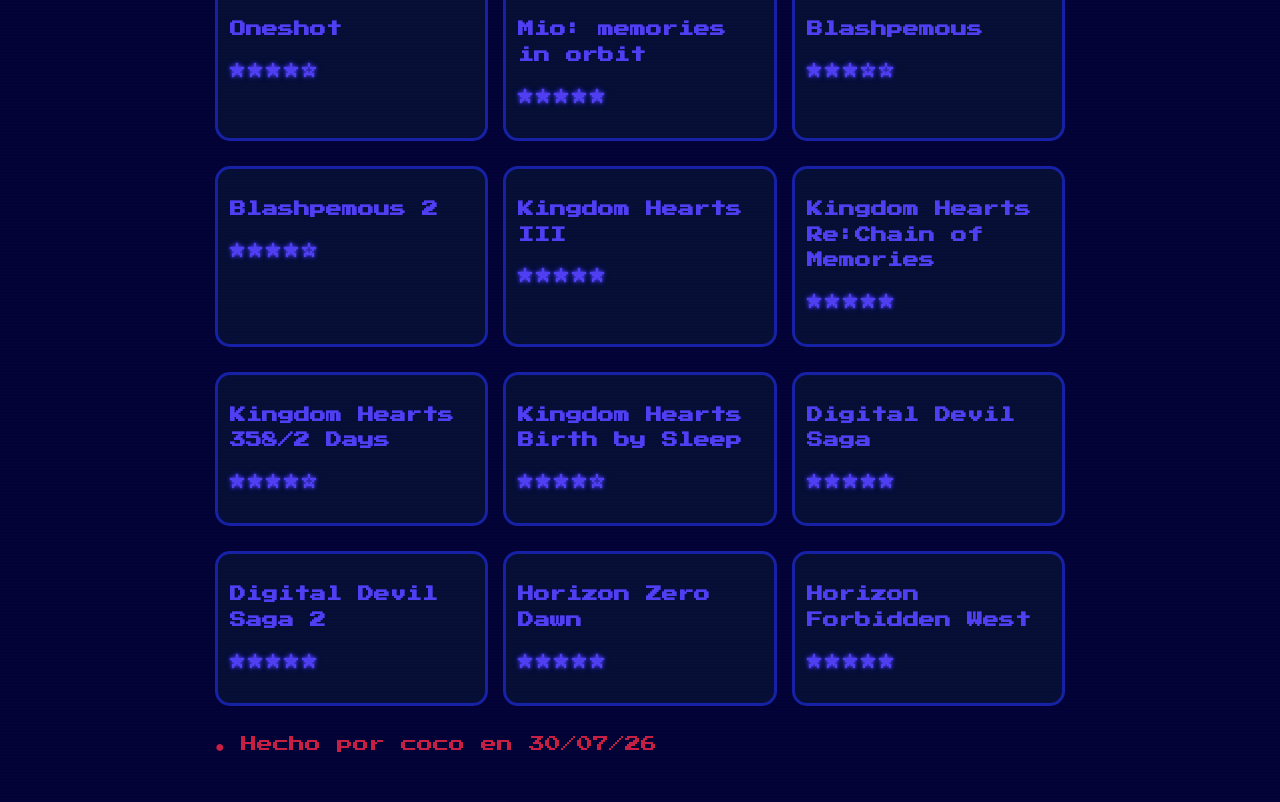
<file: videojuegos.html>
<!DOCTYPE html>
<html>
<head>
<link rel="preconnect" href="https://fonts.googleapis.com">
<link rel="preconnect" href="https://fonts.gstatic.com" crossorigin>
<link href="https://fonts.googleapis.com/css2?family=Pixelify+Sans:wght@400..700&family=Press+Start+2P&family=VT323&display=swap" rel="stylesheet">
    <title>Videojuegos</title>
    <link rel="stylesheet" href="videojuegos.css">
</head>
  <meta charset="UTF-8">
<body>
    <div class="terminal-bar">
    <!-- <span class="dot red"></span>
    <span class="dot yellow"></span>
    <span class="dot green"></span> -->
    <span class="terminal-title">coco@cocoland: ~</span>
    </div>
    <main>
        <header>
            <p class = "terminal-title">usr@coco/.data/hackks/videojuegos.html</p>
            <a href="index.html" class="titulo-sitio"> goback@
                cocoland 
            </a>
        </header>

        <h1> my webpage!</h1>

        <input class = "estrella" type="text" id="buscador" placeholder="search game...">
        <div id="contenedor-juegos"></div>
        
        <footer>
            <p class = "blur_morado"> ● Hecho por coco en 30/07/26 </p>
        </footer>
    </main>

    
    <script src="videojuegos.js"></script>
</body>
</html>
</file>
<file: style.css>
:root {
  --verde-fuerte: #36BD14;
  --verde-suave: #1E6A0B;
  --verde-oscuro: #124107;
  --negro-verdoso: #071702;

  --rojo-oscuro: #750606;

  --color-texto: #6ca378;
  --morado: #371ec7;

  --negro: #000000;
}

.vt323-regular {
  font-family: "VT323", monospace;
  font-weight: 400;
  font-style: normal;
}


.press-start-2p-regular {
  font-family: "Press Start 2P", system-ui;
  font-weight: 401;
  font-style: normal;
}

main {
  max-width: 780px;
  margin: 0 auto;
  padding: 20px;
}

.card {
  border: 3px solid var(--verde-oscuro);
  padding: 30px;
  padding-left: 40px;
  margin-bottom: 20px;
  border-radius: 15px;
  background-color: rgba(57, 255, 20, 0.05);
  transition: all 0.3s ease;
}

.card:hover {
  border-color: var(--verde-fuerte);
}

h1 {
  color: var(--rojo-oscuro);
  font-size: 40px;
    text-shadow:
    0 0 5px var(--rojo-oscuro),
    0 0 15px var(--rojo-oscuro),
    0 0 30px var(--rojo-oscuro);
}

h2 {
  color: var(--color-texto);
  font-size: 24px;
}

.blur_h2 {
    text-shadow:
    0 0 3px var(--color-texto),
    0 0 0px var(--color-texto),
    0 0 0px var(--color-texto);
}

p {
  color: var(--morado);
    text-shadow:
    0 0 8px var(--morado-fuerte),
    0 0 12px var(--morado-fuerte),
    0 0 26px var(--morado-oscuro);
}

.blur_morado {
  text-shadow:
    0 0 8px var(--morado-fuerte),
    0 0 12px var(--morado-fuerte),
    0 0 26px var(--morado-oscuro);
}

ul {
  color: var(--verde-suave)
}

.favorito {
  color: var(--verde-fuerte);
}

.lista_grande {
  color: var(--verde-fuerte);
  padding: 10px;
  border: 2px var(--verde-fuerte);
  margin: 20px;
}

body {
  background-color: var(--negro-verdoso);
  font-family: "Press Start 2P", monospace;
  font-weight: 400;
  font-style: normal;
  font-size: 16px;
  line-height: 1.6;
  line-height: 1.6;
  background-image:
    repeating-linear-gradient(
      0deg,
      rgba(57, 255, 20, 0.03),
      rgba(57, 255, 20, 0.03) 1px,
      transparent 1px,
      transparent 3px
    );
}

.verde-suave {
  color: var(--verde-suave)
}

.titulo-sitio {
  font-size: 70px;
  text-shadow:
    0 0 8px var(--verde-fuerte),
    0 0 18px var(--verde-fuerte),
    0 0 37px var(--verde-oscuro);
  color: var(--verde-fuerte);
}


.titulo-seccion {
  font-size: 40px;
  color: var(--verde-fuerte);
  margin-top: 30px;
    text-shadow:
    0 0 5px var(--verde-fuerte),
    0 0 7px var(--verde-fuerte),
    0 0 10px var(--verde-oscuro);
}

.terminal-bar {
  background-color: var(--verde-oscuro);
  padding: 8px 16px;
  display: flex;
  align-items: center;
  gap: 8px;
  border-bottom: 2px solid var(--verde-fuerte);
}

.dot {
  width: 12px;
  height: 12px;
  border-radius: 50%;
  display: inline-block;
}
.dot.red { background-color: #ff5f56; }
.dot.yellow { background-color: #ffbd2e; }
.dot.green { background-color: #27c93f; }

.terminal-title {
  margin-left: 12px;
  color: var(--color-texto);
  font-size: 0.85rem;
}

/* Discord Hacker Card Button */
.discord-card {
  display: inline-flex;
  align-items: center;
  gap: 14px;
  border: 3px solid var(--verde-oscuro);
  border-radius: 15px;
  padding: 12px 20px;
  margin: 15px 0 20px 0;
  background-color: rgba(57, 255, 20, 0.05);
  color: var(--verde-fuerte);
  cursor: pointer;
  user-select: none;
  transition: all 0.3s cubic-bezier(0.25, 0.8, 0.25, 1);
  box-shadow: 0 0 5px rgba(57, 255, 20, 0.1);
  font-family: "Press Start 2P", monospace;
}

.discord-card:hover {
  border-color: var(--verde-fuerte);
  background-color: rgba(57, 255, 20, 0.12);
  box-shadow: 0 0 15px rgba(57, 255, 20, 0.4), inset 0 0 10px rgba(57, 255, 20, 0.1);
  transform: translateY(-3px);
}

.discord-card:active {
  transform: translateY(-1px);
}

.discord-icon-wrapper {
  display: flex;
  align-items: center;
  justify-content: center;
  width: 32px;
  height: 32px;
  color: var(--verde-fuerte);
  filter: drop-shadow(0 0 5px var(--verde-fuerte));
}

.discord-svg {
  width: 28px;
  height: 28px;
}

.discord-text-container {
  display: flex;
  flex-direction: column;
  gap: 4px;
}

.discord-label {
  font-size: 10px;
  color: var(--verde-suave);
  letter-spacing: 1px;
}

.discord-user {
  font-size: 13px;
  color: var(--verde-fuerte);
  text-shadow: 0 0 8px var(--verde-fuerte);
}

.discord-status {
  font-size: 10px;
  color: var(--color-texto);
  border: 1px dashed var(--verde-oscuro);
  padding: 4px 8px;
  border-radius: 8px;
  margin-left: 8px;
  transition: all 0.2s ease;
}

.discord-card:hover .discord-status {
  border-color: var(--verde-fuerte);
  color: var(--verde-fuerte);
  text-shadow: 0 0 5px var(--verde-fuerte);
}
</file>
<file: musica.css>
:root {
  --principal-fuerte: #ee5d31;
  --principal-suave: #a56720;
  --principal-oscuro: #a56c17;
  --negro-principal: #352302;

  --color-contraste-oscuro: #a5751c;

  --color-texto: #76ec76;
  --contraste-diferente: #c71e43;

  --negro: #000000;
}

.vt323-regular {
  font-family: "VT323", monospace;
  font-weight: 400;
  font-style: normal;
}


.press-start-2p-regular {
  font-family: "Press Start 2P", system-ui;
  font-weight: 401;
  font-style: normal;
}

main {
  max-width: 850px;
  margin: 0 auto;
  padding: 20px;
}

.card {
  border: 3px solid var(--principal-oscuro);
  padding: 20px;
  padding-left: 40px;
  margin-bottom: 10px;
  border-radius: 15px;
  background-color: rgba(57, 255, 20, 0.05);
  transition: all 0.3s ease;
}

.card:hover {
  border-color: var(--principal-fuerte);
}

h1 {
  color: var(--color-contraste-oscuro);
  font-size: 40px;
    text-shadow:
    0 0 5px var(--color-contraste-oscuro),
    0 0 15px var(--color-contraste-oscuro),
    0 0 30px var(--color-contraste-oscuro);
}

h2 {
  color: var(--color-texto);
  font-size: 24px;
}

.blur_h2 {
    text-shadow:
    0 0 3px var(--color-texto),
    0 0 0px var(--color-texto),
    0 0 0px var(--color-texto);
}

p {
  color: var(--contraste-diferente);
    text-shadow:
    0 0 8px var(--morado-fuerte),
    0 0 12px var(--morado-fuerte),
    0 0 26px var(--morado-oscuro);
}

.blur_morado {
  text-shadow:
    0 0 8px var(--morado-fuerte),
    0 0 12px var(--morado-fuerte),
    0 0 26px var(--morado-oscuro);
}

ul {
  color: var(--principal-suave)
}

.favorito {
  color: var(--principal-fuerte);
}

.lista_grande {
  color: var(--principal-fuerte);
  padding: 10px;
  border: 2px var(--principal-fuerte);
  margin: 20px;
}

body {
  background-color: var(--negro-principal);
  font-family: "Press Start 2P", monospace;
  font-weight: 400;
  font-style: normal;
  font-size: 16px;
  line-height: 1.6;
  line-height: 1.6;
  background-image:
    repeating-linear-gradient(
      0deg,
      rgba(20, 24, 255, 0.03),
      rgba(20, 24, 255, 0.03) 1px,
      transparent 1px,
      transparent 3px
    );
}

.titulo-sitio {
  font-size: 70px;
  text-shadow:
    0 0 8px var(--principal-fuerte),
    0 0 18px var(--principal-fuerte),
    0 0 37px var(--principal-oscuro);
  color: var(--principal-fuerte);
}


.titulo-seccion {
  font-size: 40px;
  color: var(--principal-fuerte);
  margin-top: 30px;
    text-shadow:
    0 0 5px var(--principal-fuerte),
    0 0 7px var(--principal-fuerte),
    0 0 10px var(--principal-oscuro);
}

.terminal-bar {
  background-color: var(--principal-oscuro);
  padding: 8px 16px;
  display: flex;
  align-items: center;
  gap: 8px;
  border-bottom: 2px solid var(principal-fuerte);
}

.dot {
  width: 12px;
  height: 12px;
  border-radius: 50%;
  display: inline-block;
}
.dot.red { background-color: #ff5f56; }
.dot.yellow { background-color: #ffbd2e; }
.dot.green { background-color: #27c93f; }

.terminal-title {
  margin-left: 12px;
  color: var(--color-texto);
  font-size: 0.85rem;
}

#contenedor-musica {
  display: grid;
  grid-template-columns: 1fr 1fr 1fr;
  gap: 15px;
}

.card-item {
  position: relative;
}

.badge-año {
  position: absolute;
  top: 8px;
  right: 8px;
  font-size: 10px;
  background-color: var(--verde-oscuro);
  color: var(--verde-suave);
  padding: 2px 6px;
  border-radius: 4px;
}

.genero {
  font-size: 11px;
  color: var(--color-texto);
  text-transform: uppercase;
  letter-spacing: 1px;
  opacity: 0.7;
}

.card-item {
  padding: 12px;
}

.card-item h3 {
  font-size: 16px;
  margin-bottom: 6px;
  color: var(--principal-fuerte);
}

.estrellas {
  color: var(--principal-fuerte);
  letter-spacing: 2px;
  font-size: 16px;
      text-shadow:
    0 0 2px var(--principal-fuerte),
    0 0 4px var(--principal-fuerte),
    0 0 6px var(--principal-oscuro);
}

#buscador {
  width: 100%;
  padding: 10px 14px;
  margin-bottom: 20px;
  background-color: var(--negro-principal);
  border: 2px solid var(--principal-oscuro);
  border-radius: 6px;
  color: var(--principal-oscuro);
  text-emphasis-color: var(--color-texto);
  font-family: "Press Start 2P", monospace;
  font-size: 14px;
  outline: none;
}

#buscador::placeholder {
  color: var(--principal-oscuro);
  opacity: 0.5;
}

#buscador:focus {
  border-color: var(--principal-fuerte);
}


/*
main {
  display: flex;
  gap: 20px;
}
*/
</file>
<file: pelis.css>
:root {
  --principal-fuerte: #dd2572;
  --principal-suave: #a124d3;
  --principal-oscuro: #550a51;
  --negro-principal: #35022e;

  --color-contraste-oscuro: #3f21ac;

  --color-texto: #b271b8;
  --contraste-diferente: #70c71e;

  --negro: #000000;
}

.vt323-regular {
  font-family: "VT323", monospace;
  font-weight: 400;
  font-style: normal;
}


.press-start-2p-regular {
  font-family: "Press Start 2P", system-ui;
  font-weight: 401;
  font-style: normal;
}

main {
  max-width: 850px;
  margin: 0 auto;
  padding: 20px;
}

.card {
  border: 3px solid var(--principal-oscuro);
  padding: 20px;
  padding-left: 40px;
  margin-bottom: 10px;
  border-radius: 15px;
  background-color: rgba(57, 255, 20, 0.05);
  transition: all 0.3s ease;
}

.card:hover {
  border-color: var(--principal-fuerte);
}

h1 {
  color: var(--color-contraste-oscuro);
  font-size: 40px;
    text-shadow:
    0 0 5px var(--color-contraste-oscuro),
    0 0 15px var(--color-contraste-oscuro),
    0 0 30px var(--color-contraste-oscuro);
}

h2 {
  color: var(--color-texto);
  font-size: 24px;
}

.blur_h2 {
    text-shadow:
    0 0 3px var(--color-texto),
    0 0 0px var(--color-texto),
    0 0 0px var(--color-texto);
}

p {
  color: var(--contraste-diferente);
    text-shadow:
    0 0 8px var(--morado-fuerte),
    0 0 12px var(--morado-fuerte),
    0 0 26px var(--morado-oscuro);
}

.blur_morado {
  text-shadow:
    0 0 8px var(--morado-fuerte),
    0 0 12px var(--morado-fuerte),
    0 0 26px var(--morado-oscuro);
}

ul {
  color: var(--principal-suave)
}

.favorito {
  color: var(--principal-fuerte);
}

.lista_grande {
  color: var(--principal-fuerte);
  padding: 10px;
  border: 2px var(--principal-fuerte);
  margin: 20px;
}

body {
  background-color: var(--negro-principal);
  font-family: "Press Start 2P", monospace;
  font-weight: 400;
  font-style: normal;
  font-size: 16px;
  line-height: 1.6;
  line-height: 1.6;
  background-image:
    repeating-linear-gradient(
      0deg,
      rgba(20, 24, 255, 0.03),
      rgba(20, 24, 255, 0.03) 1px,
      transparent 1px,
      transparent 3px
    );
}

.titulo-sitio {
  font-size: 70px;
  text-shadow:
    0 0 8px var(--principal-fuerte),
    0 0 18px var(--principal-fuerte),
    0 0 37px var(--principal-oscuro);
  color: var(--principal-fuerte);
}


.titulo-seccion {
  font-size: 40px;
  color: var(--principal-fuerte);
  margin-top: 30px;
    text-shadow:
    0 0 5px var(--principal-fuerte),
    0 0 7px var(--principal-fuerte),
    0 0 10px var(--principal-oscuro);
}

.terminal-bar {
  background-color: var(--principal-oscuro);
  padding: 8px 16px;
  display: flex;
  align-items: center;
  gap: 8px;
  border-bottom: 2px solid var(principal-fuerte);
}

.dot {
  width: 12px;
  height: 12px;
  border-radius: 50%;
  display: inline-block;
}
.dot.red { background-color: #ff5f56; }
.dot.yellow { background-color: #ffbd2e; }
.dot.green { background-color: #27c93f; }

.terminal-title {
  margin-left: 12px;
  color: var(--color-texto);
  font-size: 0.85rem;
}

#contenedor-peliculas {
  display: grid;
  grid-template-columns: 1fr 1fr 1fr;
  gap: 15px;
}

.card-item {
  position: relative;
}

.badge-año {
  position: absolute;
  top: 8px;
  right: 8px;
  font-size: 10px;
  background-color: var(--verde-oscuro);
  color: var(--verde-suave);
  padding: 2px 6px;
  border-radius: 4px;
}

.genero {
  font-size: 11px;
  color: var(--color-texto);
  text-transform: uppercase;
  letter-spacing: 1px;
  opacity: 0.7;
}

.card-item {
  padding: 12px;
}

.card-item h3 {
  font-size: 16px;
  margin-bottom: 6px;
  color: var(--principal-fuerte);
}

.estrellas {
  color: var(--principal-fuerte);
  letter-spacing: 2px;
  font-size: 16px;
      text-shadow:
    0 0 2px var(--principal-fuerte),
    0 0 4px var(--principal-fuerte),
    0 0 6px var(--principal-oscuro);
}


#buscador {
  width: 100%;
  padding: 10px 14px;
  margin-bottom: 20px;
  background-color: var(--negro-principal);
  border: 2px solid var(--principal-oscuro);
  border-radius: 6px;
  color: var(--principal-oscuro);
  text-emphasis-color: var(--color-texto);
  font-family: "Press Start 2P", monospace;
  font-size: 14px;
  outline: none;
}

#buscador::placeholder {
  color: var(--principal-oscuro);
  opacity: 0.5;
}

#buscador:focus {
  border-color: var(--principal-fuerte);
}

/*
main {
  display: flex;
  gap: 20px;
}
*/
</file>
<file: videojuegos.css>
:root {
  --principal-fuerte: #503ef3;
  --principal-suave: #612ebe;
  --principal-oscuro: #1721a5;
  --negro-principal: #030235;

  --color-contraste-oscuro: #a5751c;

  --color-texto: #767eec;
  --contraste-diferente: #c71e43;

  --negro: #000000;
}

.vt323-regular {
  font-family: "VT323", monospace;
  font-weight: 400;
  font-style: normal;
}


.press-start-2p-regular {
  font-family: "Press Start 2P", system-ui;
  font-weight: 401;
  font-style: normal;
}

main {
  max-width: 850px;
  margin: 0 auto;
  padding: 20px;
}

.card {
  border: 3px solid var(--principal-oscuro);
  padding: 20px;
  padding-left: 40px;
  margin-bottom: 10px;
  border-radius: 15px;
  background-color: rgba(57, 255, 20, 0.05);
  transition: all 0.3s ease;
}

.card:hover {
  border-color: var(--principal-fuerte);
}

h1 {
  color: var(--color-contraste-oscuro);
  font-size: 40px;
    text-shadow:
    0 0 5px var(--color-contraste-oscuro),
    0 0 15px var(--color-contraste-oscuro),
    0 0 30px var(--color-contraste-oscuro);
}

h2 {
  color: var(--color-texto);
  font-size: 24px;
}

.blur_h2 {
    text-shadow:
    0 0 3px var(--color-texto),
    0 0 0px var(--color-texto),
    0 0 0px var(--color-texto);
}

p {
  color: var(--contraste-diferente);
    text-shadow:
    0 0 8px var(--morado-fuerte),
    0 0 12px var(--morado-fuerte),
    0 0 26px var(--morado-oscuro);
}

.blur_morado {
  text-shadow:
    0 0 8px var(--morado-fuerte),
    0 0 12px var(--morado-fuerte),
    0 0 26px var(--morado-oscuro);
}

ul {
  color: var(--principal-suave)
}

.favorito {
  color: var(--principal-fuerte);
}

.lista_grande {
  color: var(--principal-fuerte);
  padding: 10px;
  border: 2px var(--principal-fuerte);
  margin: 20px;
}

body {
  background-color: var(--negro-principal);
  font-family: "Press Start 2P", monospace;
  font-weight: 400;
  font-style: normal;
  font-size: 16px;
  line-height: 1.6;
  line-height: 1.6;
  background-image:
    repeating-linear-gradient(
      0deg,
      rgba(20, 24, 255, 0.03),
      rgba(20, 24, 255, 0.03) 1px,
      transparent 1px,
      transparent 3px
    );
}

.titulo-sitio {
  font-size: 70px;
  text-shadow:
    0 0 8px var(--principal-fuerte),
    0 0 18px var(--principal-fuerte),
    0 0 37px var(--principal-oscuro);
  color: var(--principal-fuerte);
}


.titulo-seccion {
  font-size: 40px;
  color: var(--principal-fuerte);
  margin-top: 30px;
    text-shadow:
    0 0 5px var(--principal-fuerte),
    0 0 7px var(--principal-fuerte),
    0 0 10px var(--principal-oscuro);
}

.terminal-bar {
  background-color: var(--principal-oscuro);
  padding: 8px 16px;
  display: flex;
  align-items: center;
  gap: 8px;
  border-bottom: 2px solid var(principal-fuerte);
}

.dot {
  width: 12px;
  height: 12px;
  border-radius: 50%;
  display: inline-block;
}
.dot.red { background-color: #ff5f56; }
.dot.yellow { background-color: #ffbd2e; }
.dot.green { background-color: #27c93f; }

.terminal-title {
  margin-left: 12px;
  color: var(--color-texto);
  font-size: 0.85rem;
}

#contenedor-juegos {
  display: grid;
  grid-template-columns: 1fr 1fr 1fr;
  gap: 15px;
}

.card-item {
  position: relative;
}

.badge-año {
  position: absolute;
  top: 8px;
  right: 8px;
  font-size: 10px;
  background-color: var(--verde-oscuro);
  color: var(--verde-suave);
  padding: 2px 6px;
  border-radius: 4px;
}

.genero {
  font-size: 11px;
  color: var(--color-texto);
  text-transform: uppercase;
  letter-spacing: 1px;
  opacity: 0.7;
}

.card-item {
  padding: 12px;
}

#buscador {
  width: 100%;
  padding: 10px 14px;
  margin-bottom: 20px;
  background-color: var(--negro-principal);
  border: 2px solid var(--principal-oscuro);
  border-radius: 6px;
  color: var(--principal-oscuro);
  text-emphasis-color: var(--color-texto);
  font-family: "Press Start 2P", monospace;
  font-size: 14px;
  outline: none;
}

#buscador::placeholder {
  color: var(--principal-oscuro);
  opacity: 0.5;
}

#buscador:focus {
  border-color: var(--principal-fuerte);
}

.card-item h3 {
  font-size: 16px;
  margin-bottom: 6px;
  color: var(--principal-fuerte);
}

.estrellas {
  color: var(--principal-fuerte);
  letter-spacing: 2px;
  font-size: 16px;
      text-shadow:
    0 0 2px var(--principal-fuerte),
    0 0 4px var(--principal-fuerte),
    0 0 6px var(--principal-oscuro);
}

/*
main {
  display: flex;
  gap: 20px;
}
*/
</file>
